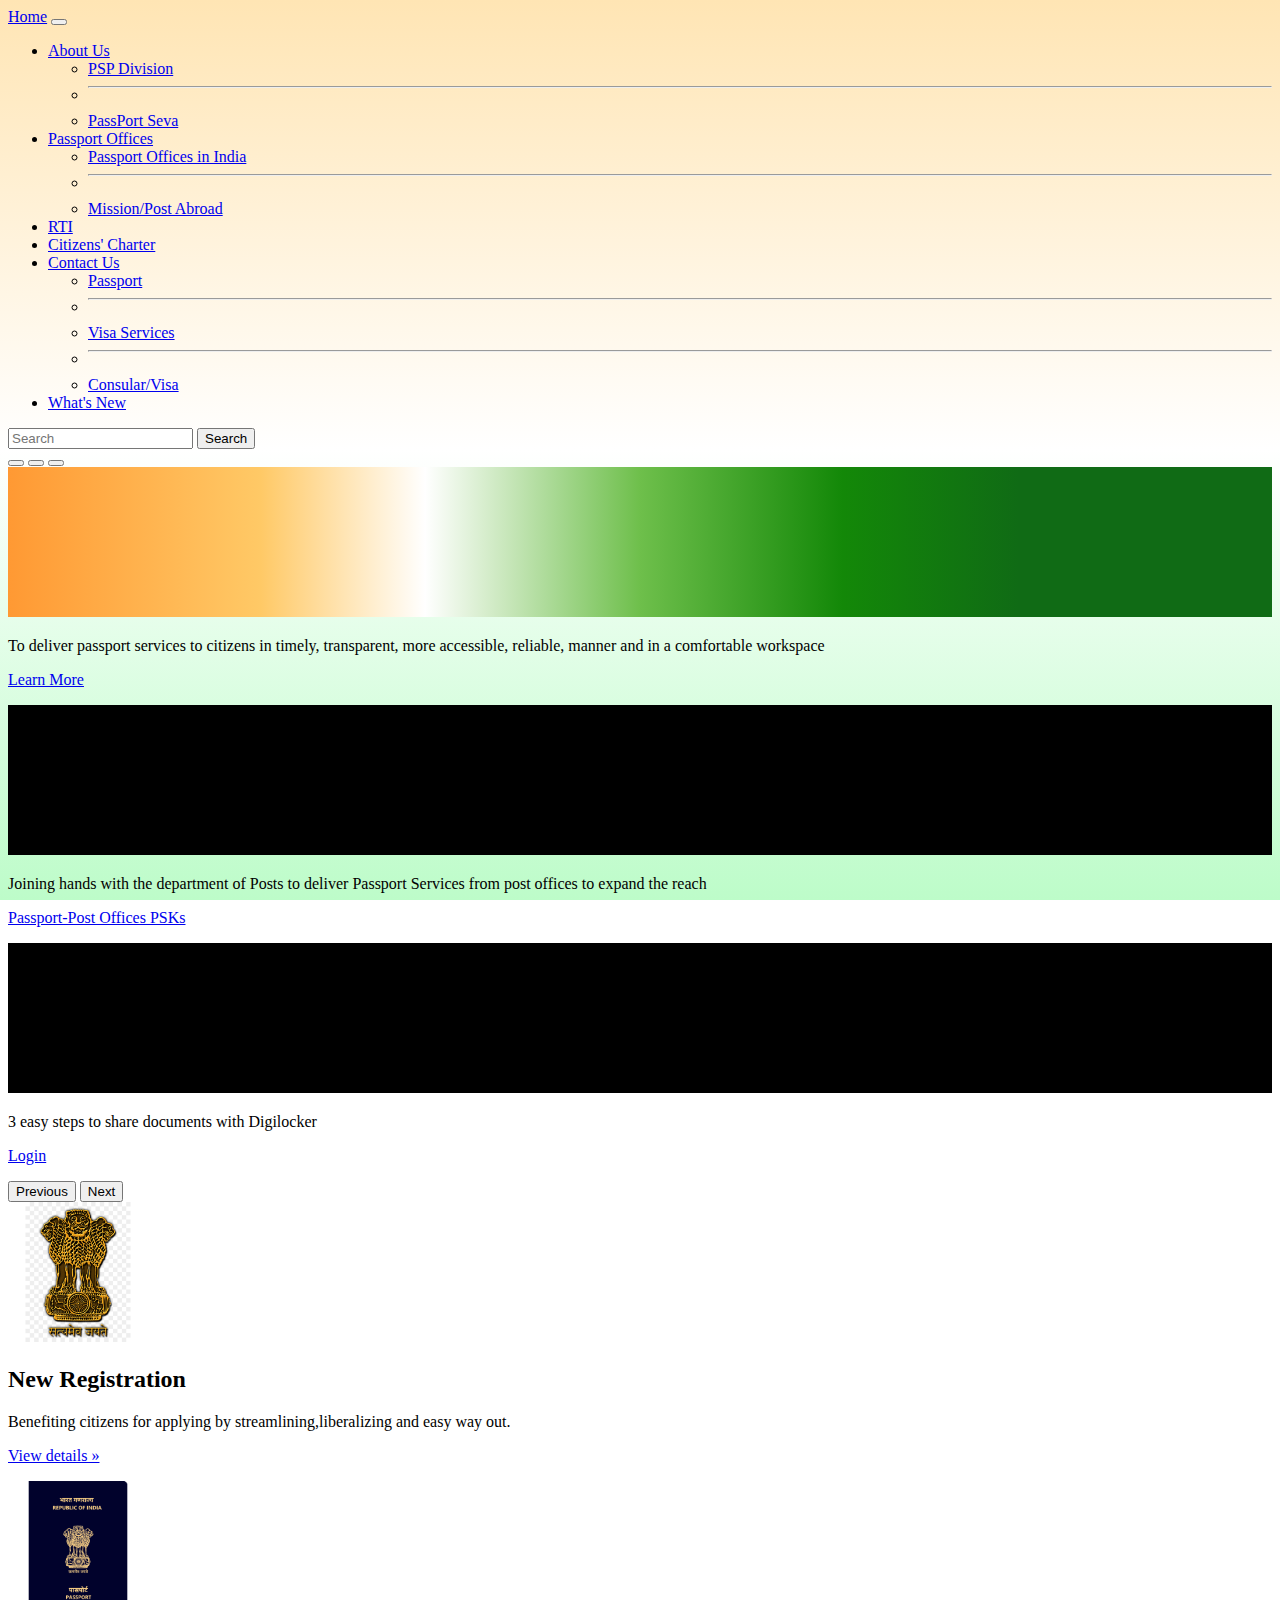
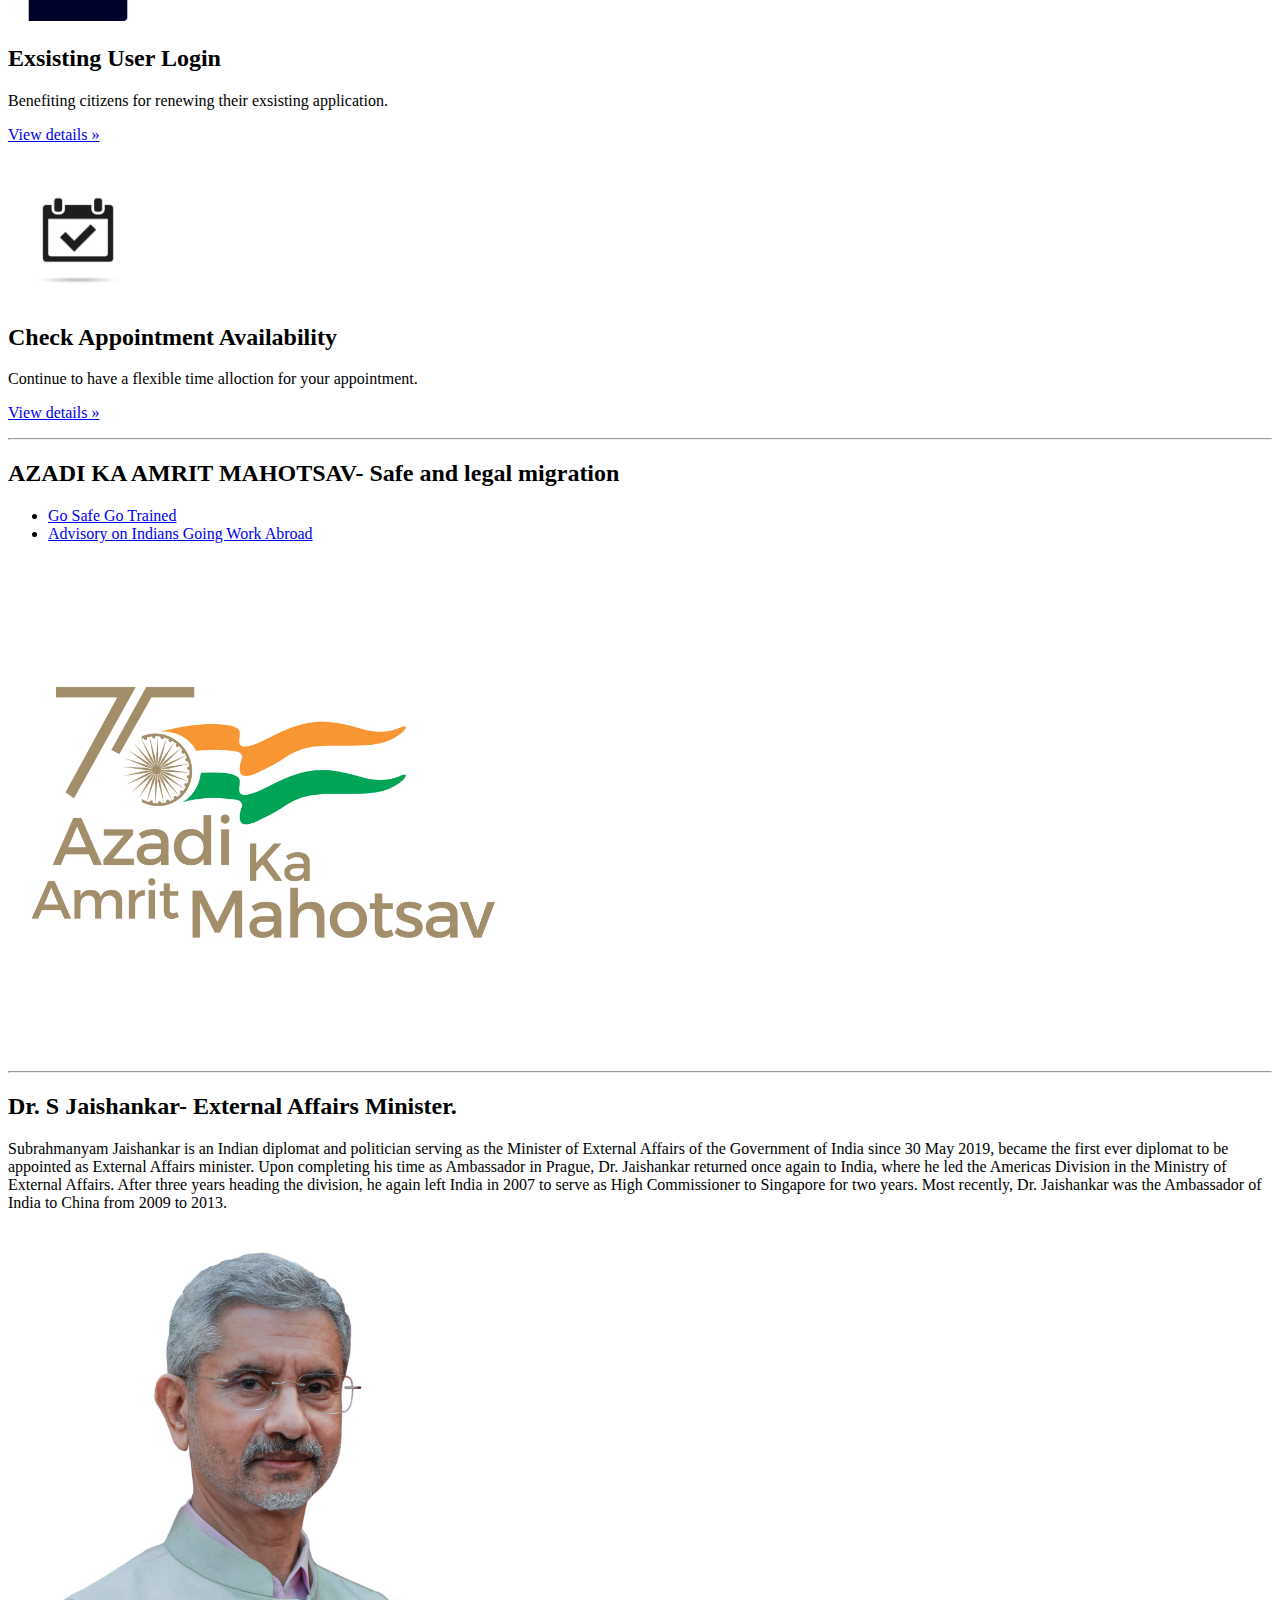
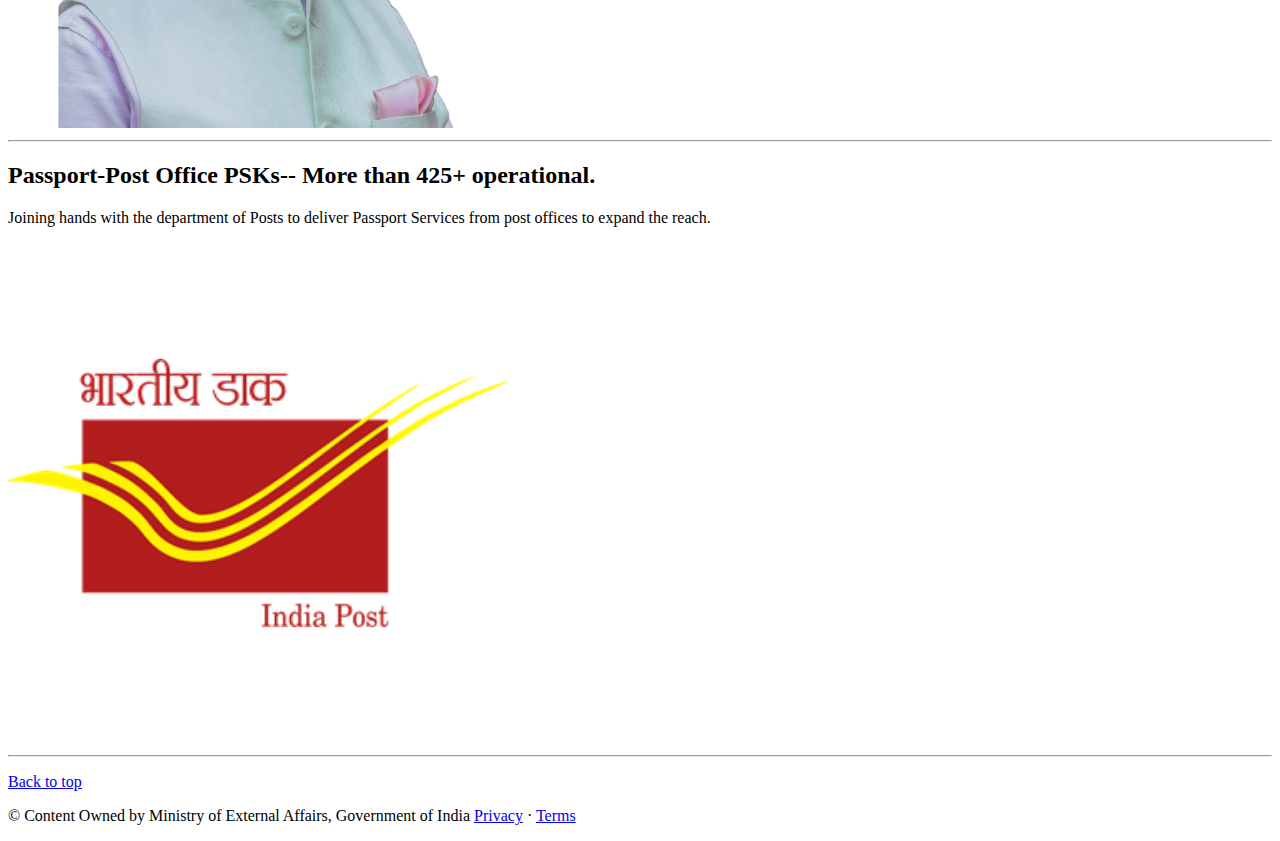
<file: Tech Intern Task-1 Passport Landing Page/index.html>
<!doctype html>
<html lang="en">

<head>
  <meta charset="utf-8">
  <meta name="viewport" content="width=device-width, initial-scale=1">
  <title>PassPort Seva</title>
  <link href="https://cdn.jsdelivr.net/npm/bootstrap@5.3.0-alpha3/dist/css/bootstrap.min.css" rel="stylesheet"
    integrity="sha384-KK94CHFLLe+nY2dmCWGMq91rCGa5gtU4mk92HdvYe+M/SXH301p5ILy+dN9+nJOZ" crossorigin="anonymous">
  <link rel="stylesheet" href="style.css">
  <style>
		body {
			background: linear-gradient(to bottom, #FFE5B4, #FFFFFF, #BDFCC9);
			background-repeat: no-repeat;
			background-attachment: fixed;
			background-size: cover;
		}
	</style>
</head>

<body>
  <div class="navigation">
    <nav class="navbar navbar-expand-lg bg-body-tertiary">
      <div class="container-fluid">
        <a class="navbar-brand" href="#">Home</a>
        <button class="navbar-toggler" type="button" data-bs-toggle="collapse" data-bs-target="#navbarSupportedContent"
          aria-controls="navbarSupportedContent" aria-expanded="false" aria-label="Toggle navigation">
          <span class="navbar-toggler-icon"></span>
        </button>
        <div class="collapse navbar-collapse" id="navbarSupportedContent">

          <ul class="navbar-nav me-auto mb-2 mb-lg-0">
            <li class="nav-item dropdown">
              <a class="nav-link dropdown-toggle" href="#" role="button" data-bs-toggle="dropdown"
                aria-expanded="false">
                About Us
              </a>
              <ul class="dropdown-menu">
                <li><a class="dropdown-item" href="#">PSP Division</a></li>
                <li>
                  <hr class="dropdown-divider">
                </li>
                <li><a class="dropdown-item" href="#">PassPort Seva</a></li>
              </ul>
            </li>
            <li class="nav-item dropdown">
              <a class="nav-link dropdown-toggle" href="#" role="button" data-bs-toggle="dropdown"
                aria-expanded="false">
                Passport Offices
              </a>
              <ul class="dropdown-menu">
                <li><a class="dropdown-item" href="#">Passport Offices in India</a></li>
                <li>
                  <hr class="dropdown-divider">
                </li>
                <li><a class="dropdown-item" href="#">Mission/Post Abroad</a></li>
              </ul>
            </li>

            <li class="nav-item">
              <a class="nav-link active" href="#">RTI</a>
            </li>
            <li class="nav-item">
              <a class="nav-link" href="#">Citizens' Charter</a>
            </li>
            <li class="nav-item dropdown">
              <a class="nav-link dropdown-toggle" aria-current="page" href="#" role="button" data-bs-toggle="dropdown"
                aria-expanded="false">
                Contact Us</a>
              <ul class="dropdown-menu">
                <li><a class="dropdown-item" href="#">Passport</a></li>

                <li>
                  <hr class="dropdown-divider">
                </li>
                <li><a class="dropdown-item" href="#">Visa Services</a></li>
                <li>
                  <hr class="dropdown-divider">
                </li>
                <li><a class="dropdown-item" href="#">Consular/Visa</a></li>
              </ul>
            </li>
            <li class="nav-item">
              <a class="nav-link active" aria-current="page" href="#">What's New</a>
          </ul>
          <form class="d-flex" role="search">
            <input class="form-control me-2" type="search" placeholder="Search" aria-label="Search">
            <button class="btn btn-outline-success" type="submit">Search</button>
          </form>
        </div>
      </div>
    </nav>
  </div>
  <main>

    <div id="myCarousel" class="carousel slide" data-bs-ride="carousel">
      <div class="carousel-indicators">
        <button type="button" data-bs-target="#myCarousel" data-bs-slide-to="0" class="" aria-label="Slide 1"></button>
        <button type="button" data-bs-target="#myCarousel" data-bs-slide-to="1" aria-label="Slide 2" class=""></button>
        <button type="button" data-bs-target="#myCarousel" data-bs-slide-to="2" aria-label="Slide 3" class="active"
          aria-current="true"></button>
      </div>
      <div class="carousel-inner">
        <div class="carousel-item">
          <svg class="bd-placeholder-img" width="100%" height="100%" xmlns="http://www.w3.org/2000/svg"
            aria-hidden="true" preserveAspectRatio="xMidYMid slice" focusable="false">
            <defs>
              <linearGradient id="indianFlag" x1="0%" y1="0%" x2="100%" y2="0%">
                <stop offset="0%" style="stop-color: #FF9933"></stop>
                <stop offset="20%" style="stop-color: #FFC966"></stop>
                <stop offset="33%" style="stop-color: #FFFFFF"></stop>
                <stop offset="50%" style="stop-color: #6EBF4B"></stop>
                <stop offset="66%" style="stop-color: #138808"></stop>
                <stop offset="80%" style="stop-color: #106B15"></stop>
                <stop offset="100%" style="stop-color: #106B15"></stop>
              </linearGradient>
            </defs>
            <rect width="100%" height="100%" fill="url(#indianFlag)"></rect>
          </svg>

          <div class="container">
            <div class="carousel-caption text-start">
              <p>To deliver passport services to citizens in timely, transparent, more accessible, reliable, manner and
                in a comfortable workspace </p>
              <p><a class="btn btn-lg btn-primary" href="#">Learn More</a></p>
            </div>
          </div>
        </div>
        <div class="carousel-item active carousel-item-start">
          <svg class="bd-placeholder-img" width="100%" height="100%" xmlns="http://www.w3.org/2000/svg"
            aria-hidden="true" preserveAspectRatio="xMidYMid slice" focusable="false">
            <rect width="100%" height="100%" fill="var(--bs-secondary-color)"></rect>
          </svg>
          <div class="container">
            <div class="carousel-caption">
              <p>Joining hands with the department of Posts to deliver Passport Services from post offices to expand the
                reach</p>
              <p><a class="btn btn-lg btn-primary" href="#">Passport-Post Offices PSKs</a></p>
            </div>
          </div>
        </div>
        <div class="carousel-item carousel-item-next carousel-item-start">
          <svg class="bd-placeholder-img" width="100%" height="100%" xmlns="http://www.w3.org/2000/svg"
            aria-hidden="true" preserveAspectRatio="xMidYMid slice" focusable="false">
            <rect width="100%" height="100%" fill="var(--bs-secondary-color)"></rect>
          </svg>
          <div class="container">
            <div class="carousel-caption text-end">
              <p>3 easy steps to share documents with Digilocker</p>
              <p><a class="btn btn-lg btn-primary" href="#">Login</a></p>
            </div>
          </div>
        </div>
      </div>
      <button class="carousel-control-prev" type="button" data-bs-target="#myCarousel" data-bs-slide="prev">
        <span class="carousel-control-prev-icon" aria-hidden="true"></span>
        <span class="visually-hidden">Previous</span>
      </button>
      <button class="carousel-control-next" type="button" data-bs-target="#myCarousel" data-bs-slide="next">
        <span class="carousel-control-next-icon" aria-hidden="true"></span>
        <span class="visually-hidden">Next</span>
      </button>
    </div>


    <!-- Marketing messaging and featurettes
        ================================================== -->
    <!-- Wrap the rest of the page in another container to center all the content. -->

    <div class="container marketing">

      <!-- Three columns of text below the carousel -->
      <div class="row">
        <div class="col-lg-4">
          <svg class="bd-placeholder-img rounded-circle" width="140" height="140" xmlns="http://www.w3.org/2000/svg"
            preserveAspectRatio="xMidYMid slice" focusable="false">
            <title>Profile Picture</title>
            <image href="as.png" width="100%" height="100%" />
          </svg>

          <h2 class="fw-normal">New Registration</h2>
          <p>Benefiting citizens for applying by streamlining,liberalizing and easy way out.</p>
          <p><a class="btn btn-saffron" href="#">View details »</a></p>
        </div><!-- /.col-lg-4 -->
        <div class="col-lg-4">
          <svg class="bd-placeholder-img rounded-circle" width="140" height="140" xmlns="http://www.w3.org/2000/svg"
            preserveAspectRatio="xMidYMid slice" focusable="false">
            <title>Profile Picture</title>
            <image href="Indian_Passport.png" width="100%" height="100%" />
          </svg>
          <h2 class="fw-normal">Exsisting User Login</h2>
          <p>Benefiting citizens for renewing their exsisting application.
          </p>
          <p><a class="btn btn-saffron" href="#">View details »</a></p>
        </div>
      </div><!-- /.col-lg-4 -->
      <div class="col-lg-4">
        <svg class="bd-placeholder-img rounded-circle" width="140" height="140" xmlns="http://www.w3.org/2000/svg"
          preserveAspectRatio="xMidYMid slice" focusable="false">
          <title>Profile Picture</title>
          <image href="cajpg.jpg" width="100%" height="100%" />
        </svg>
        <h2 class="fw-normal">Check Appointment Availability</h2>
        <p>Continue to have a flexible time alloction for your appointment.</p>
        <p><a class="btn btn-saffron" href="#">View details »</a></p>
      </div>
    </div><!-- /.col-lg-4 -->
    </div><!-- /.row -->


    <!-- START THE FEATURETTES -->

    <hr class="featurette-divider">

    <div class="row featurette">
      <div class="col-md-7">
        <h2 class="featurette-heading fw-normal lh-1">AZADI KA AMRIT MAHOTSAV- <span class="text-body-secondary">Safe
            and legal migration</span></h2>
        <p class="lead">
        <div class="sidebar">
          <nav>
            <ul>
              <li><a href="/certificates.html">Go Safe Go Trained</a></li>
              <li><a href="/contact.html">Advisory on Indians Going Work Abroad</a></li>
            </ul>
          </nav>
        </div>
        </p>
      </div>
      <div class="col-md-5">
        <svg class="bd-placeholder-img bd-placeholder-img-lg featurette-image img-fluid mx-auto" width="500"
          height="500" xmlns="http://www.w3.org/2000/svg" role="img" aria-label="My Image"
          preserveAspectRatio="xMidYMid slice" focusable="false">
          <title>My Image</title>
          <image href="Azadi.png" width="100%" height="100%" />
        </svg>

      </div>
    </div>

    <hr class="featurette-divider">

    <div class="row featurette">
      <div class="col-md-7 order-md-2">
        <h2 class="featurette-heading fw-normal lh-1">Dr. S Jaishankar- <span class="text-body-secondary">External Affairs Minister.</span></h2>
        <p class="lead">Subrahmanyam Jaishankar is an Indian diplomat and politician serving as the Minister of External Affairs of the Government of India since 30 May 2019, became the first ever diplomat to be appointed as External Affairs minister.
          Upon completing his time as Ambassador in Prague, Dr. Jaishankar returned once again to India, where he led the Americas Division in the Ministry of External Affairs. After three years heading the division, he again left India in 2007 to serve as High Commissioner to Singapore for two years. Most recently, Dr. Jaishankar was the Ambassador of India to China from 2009 to 2013.
        </p>
      </div>
      <div class="col-md-5 order-md-1">
        <svg class="bd-placeholder-img bd-placeholder-img-lg featurette-image img-fluid mx-auto" width="500"
          height="500" xmlns="http://www.w3.org/2000/svg" role="img" aria-label="My Image"
          preserveAspectRatio="xMidYMid slice" focusable="false">
          <title>My Image</title>
          <image href="EAM mea.png" width="100%" height="100%"/>
</svg>
      </div>
    </div>

    <hr class="featurette-divider">

    <div class="row featurette">
      <div class="col-md-7">
        <h2 class="featurette-heading fw-normal lh-1">Passport-Post Office PSKs-- <span
            class="text-body-secondary">More than 425+ operational.</span></h2>
        <p class="lead">Joining hands with the department of Posts to deliver Passport Services from post offices to expand the reach.</p>
      </div>
      <div class="col-md-5">
        <svg class="bd-placeholder-img bd-placeholder-img-lg featurette-image img-fluid mx-auto" width="500"
          height="500" xmlns="http://www.w3.org/2000/svg" role="img" aria-label="My Image"
          preserveAspectRatio="xMidYMid slice" focusable="false">
          <title>My Image</title>
          <image href="india-post-logo-3818D99120-seeklogo.com.png" width="100%" height="100%"/>
</svg>
      </div>
    </div>

    <hr class="featurette-divider">

    <!-- /END THE FEATURETTES -->

    </div><!-- /.container -->
    <!-- FOOTER -->
    <footer class="container">
      <p class="float-end"><a href="#">Back to top</a></p>
      <p>©  Content Owned by Ministry of External Affairs, Government of India <a href="#">Privacy</a> · <a href="#">Terms</a></p>
    </footer>
  </main>
  <script src="https://cdn.jsdelivr.net/npm/bootstrap@5.3.0-alpha3/dist/js/bootstrap.bundle.min.js"
    integrity="sha384-ENjdO4Dr2bkBIFxQpeoTz1HIcje39Wm4jDKdf19U8gI4ddQ3GYNS7NTKfAdVQSZe"
    crossorigin="anonymous"></script>
</body>

</html>
</file>
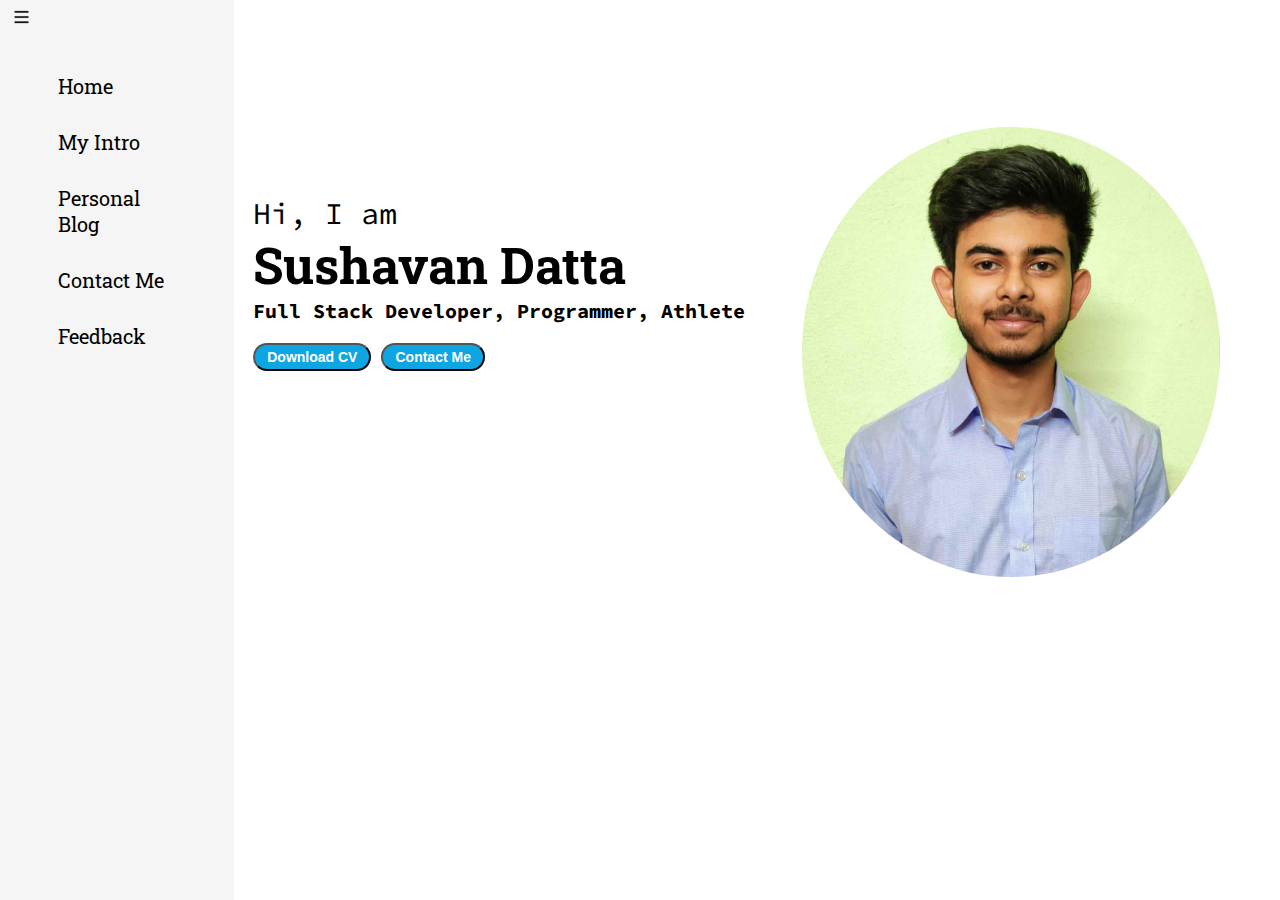
<file: Tech Intern Task-2 Portfolio/index.html>
<!DOCTYPE html>
<html lang="en">
<head>
    <meta charset="UTF-8">
    <meta http-equiv="X-UA-Compatible" content="IE=edge">
    <meta name="viewport" content="width=device-width, initial-scale=1.0">
    <title>Sushavan Datta - Software Engineer</title>
    <link rel="stylesheet" href="style.css">
</head>
<body>
    <div class="container">
        <div class="sidebar">
            <nav>
                <ul>
                    <li><a href="home.html">Home</a></li>
                    <li><a href="intro.html">My Intro</a></li>  
                    <li><a href="blog.html">Personal Blog</a></li>
                    <li><a href="contact.html">Contact Me</a></li>
                    <li><a href="feedback.html">Feedback</a></li>
                </ul>
            </nav>
        </div>
        <div class="main">
            <div class="hamburger">
                <img class="ham" src="ham.png" alt="" width="23px">
                <img class="cross" src="ham.png" alt="" width="23px">
            </div>
            <div class="infoContainer">
                <div class="devinfo">
                    <div class="hello">Hi, I am</div>
                    <div class="name">Sushavan Datta</div>
                    <div class="About">Full Stack Developer, Programmer, Athlete</div>
                    <div class="buttons">
                        <a href="Sushavan Datta Resume.pdf" target="_blank">
                        <button class="btn">Download CV</button></a>
                        <a href="contact.html">
                        <button class="btn">Contact Me</button></a>
                    </div>
                </div>
                <div class="devpic"><img src="photo.jpg" alt="Sushavan Datta"></div>
            </div>
        </div>
</div>
<script src="script.js"></script>  
</body>
</html>
</file>
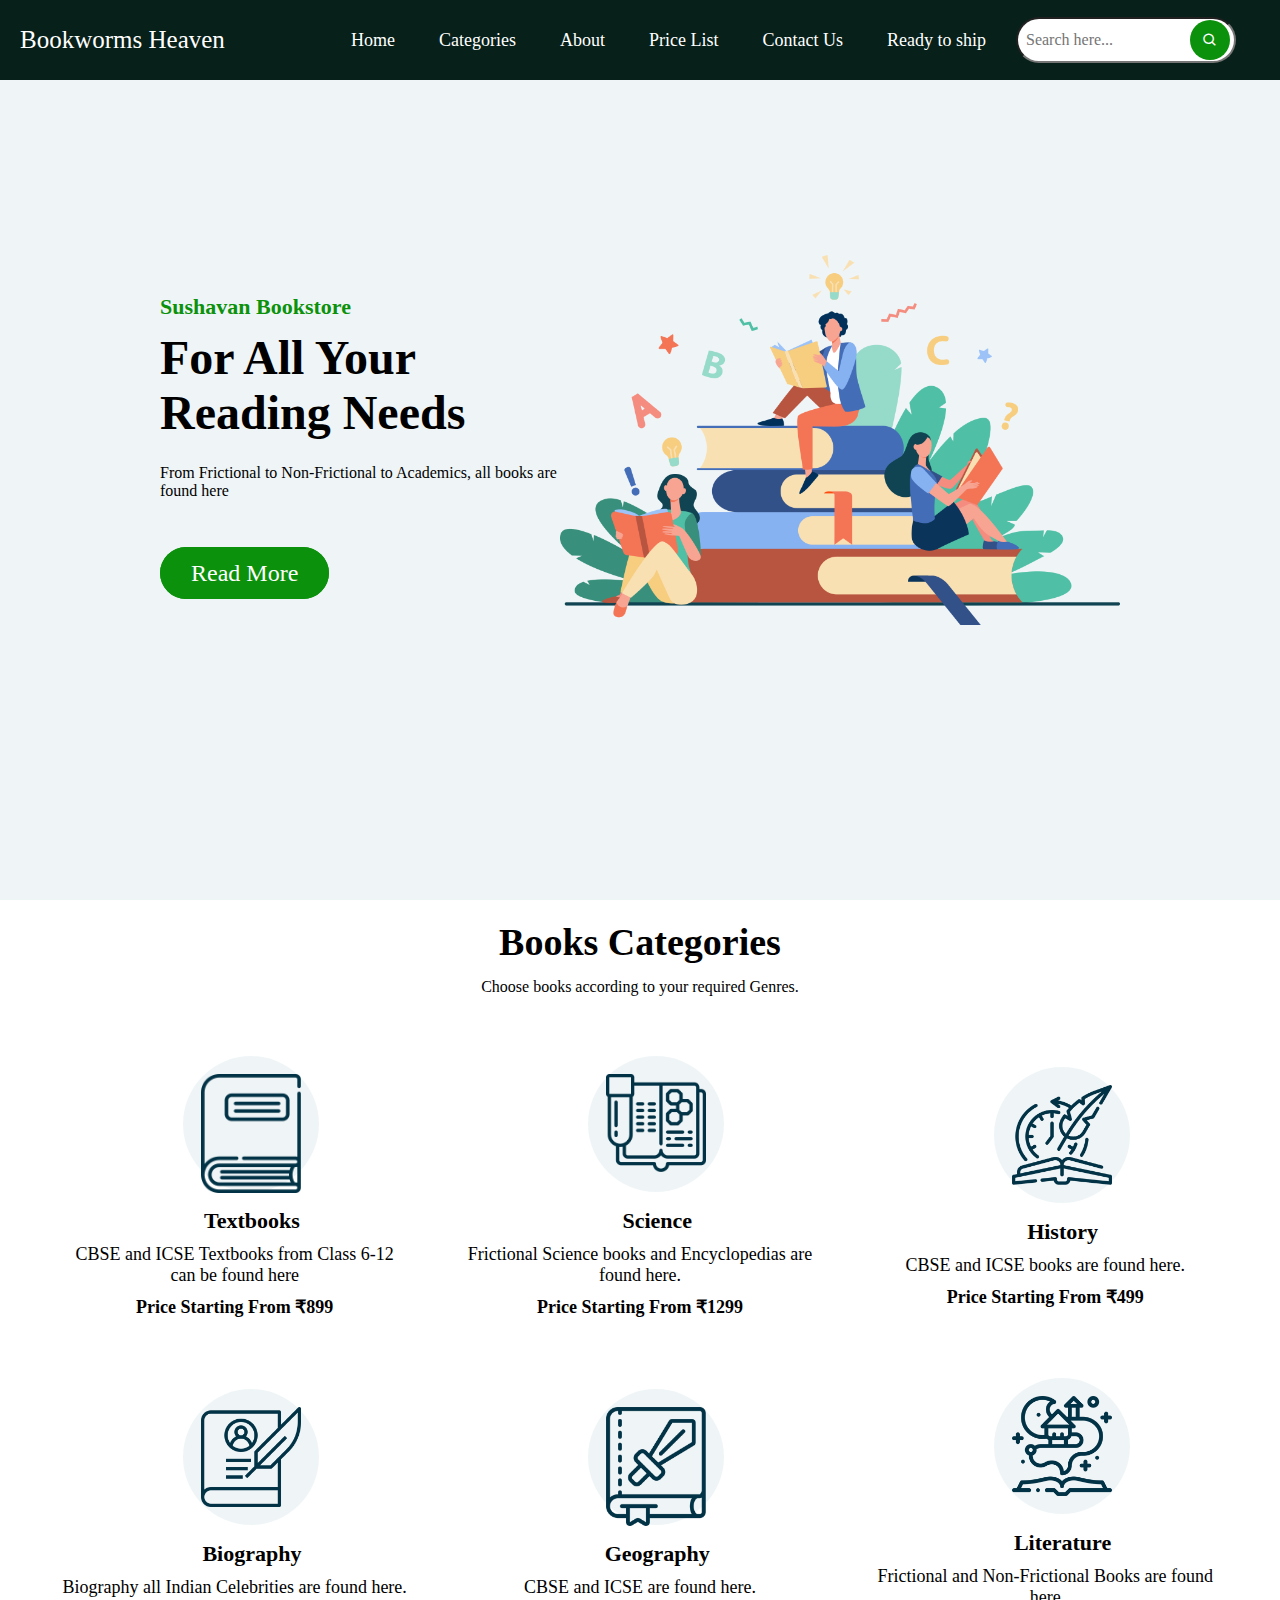
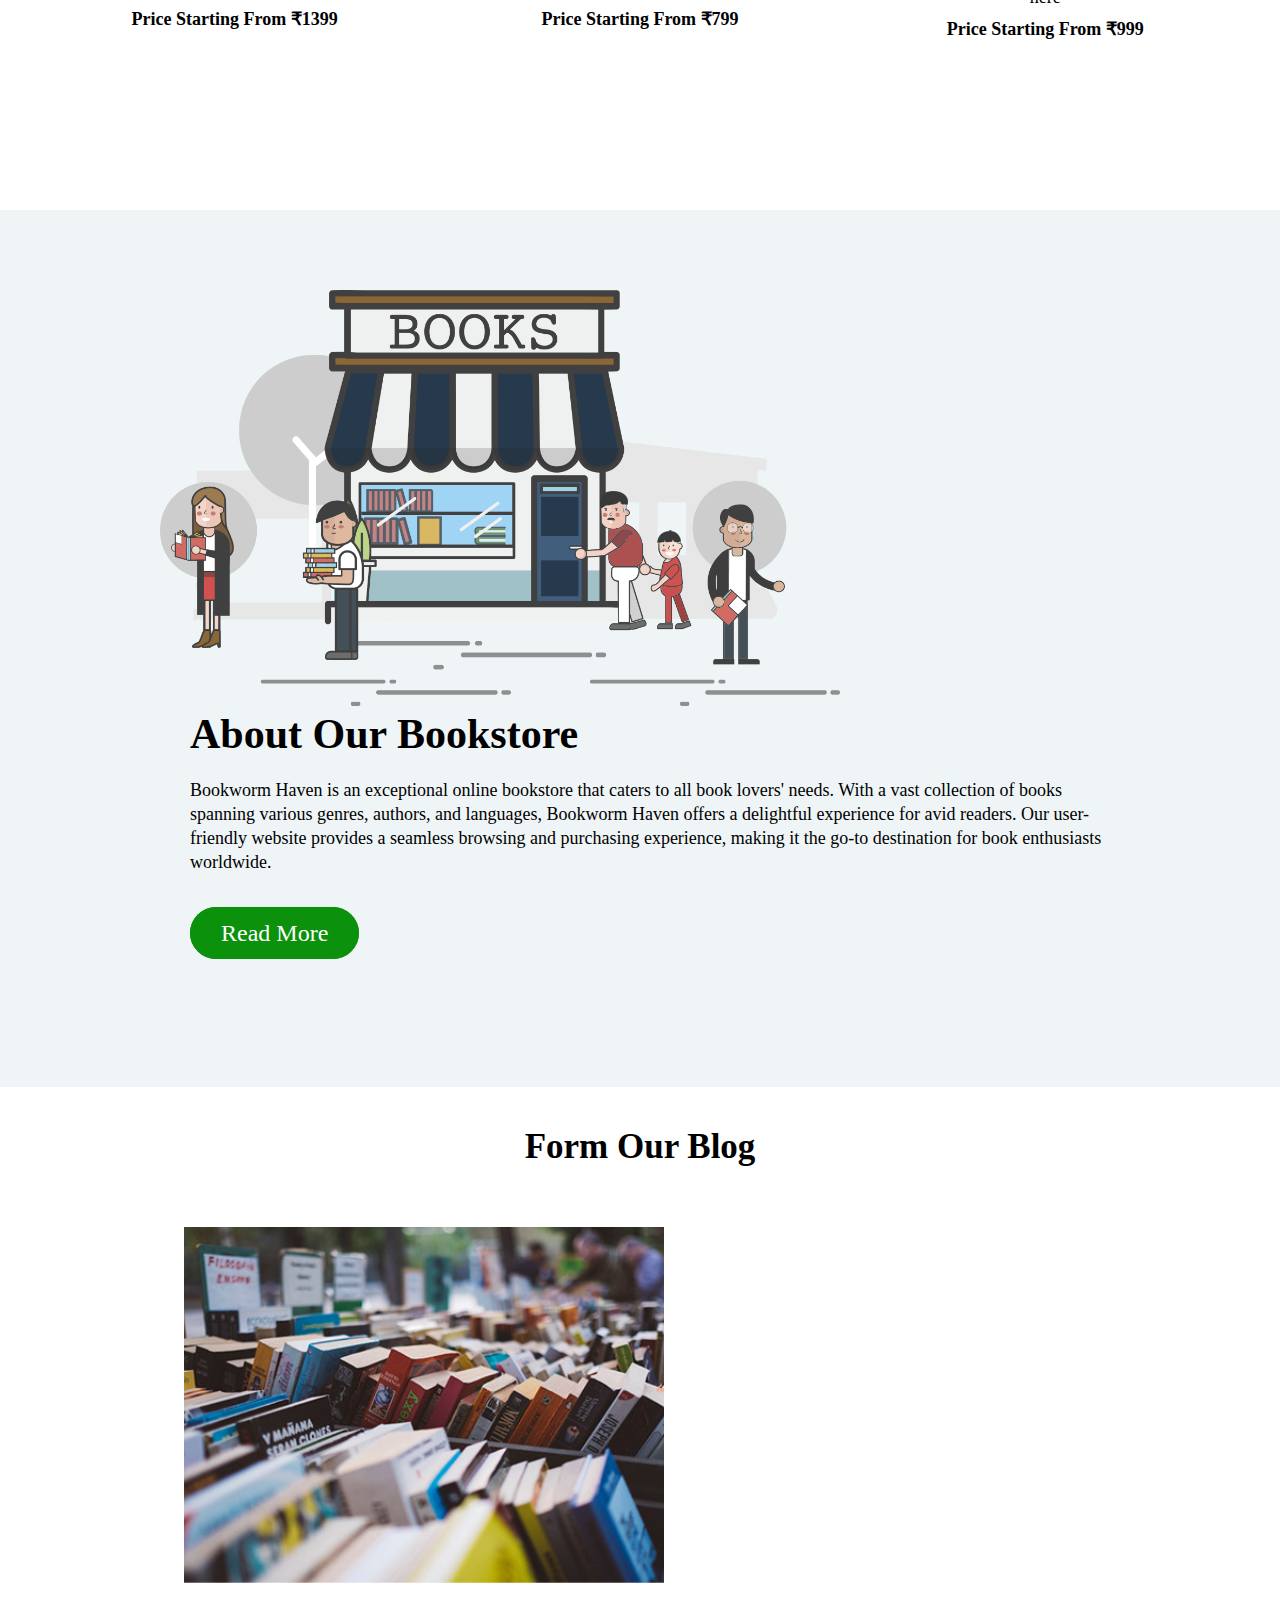
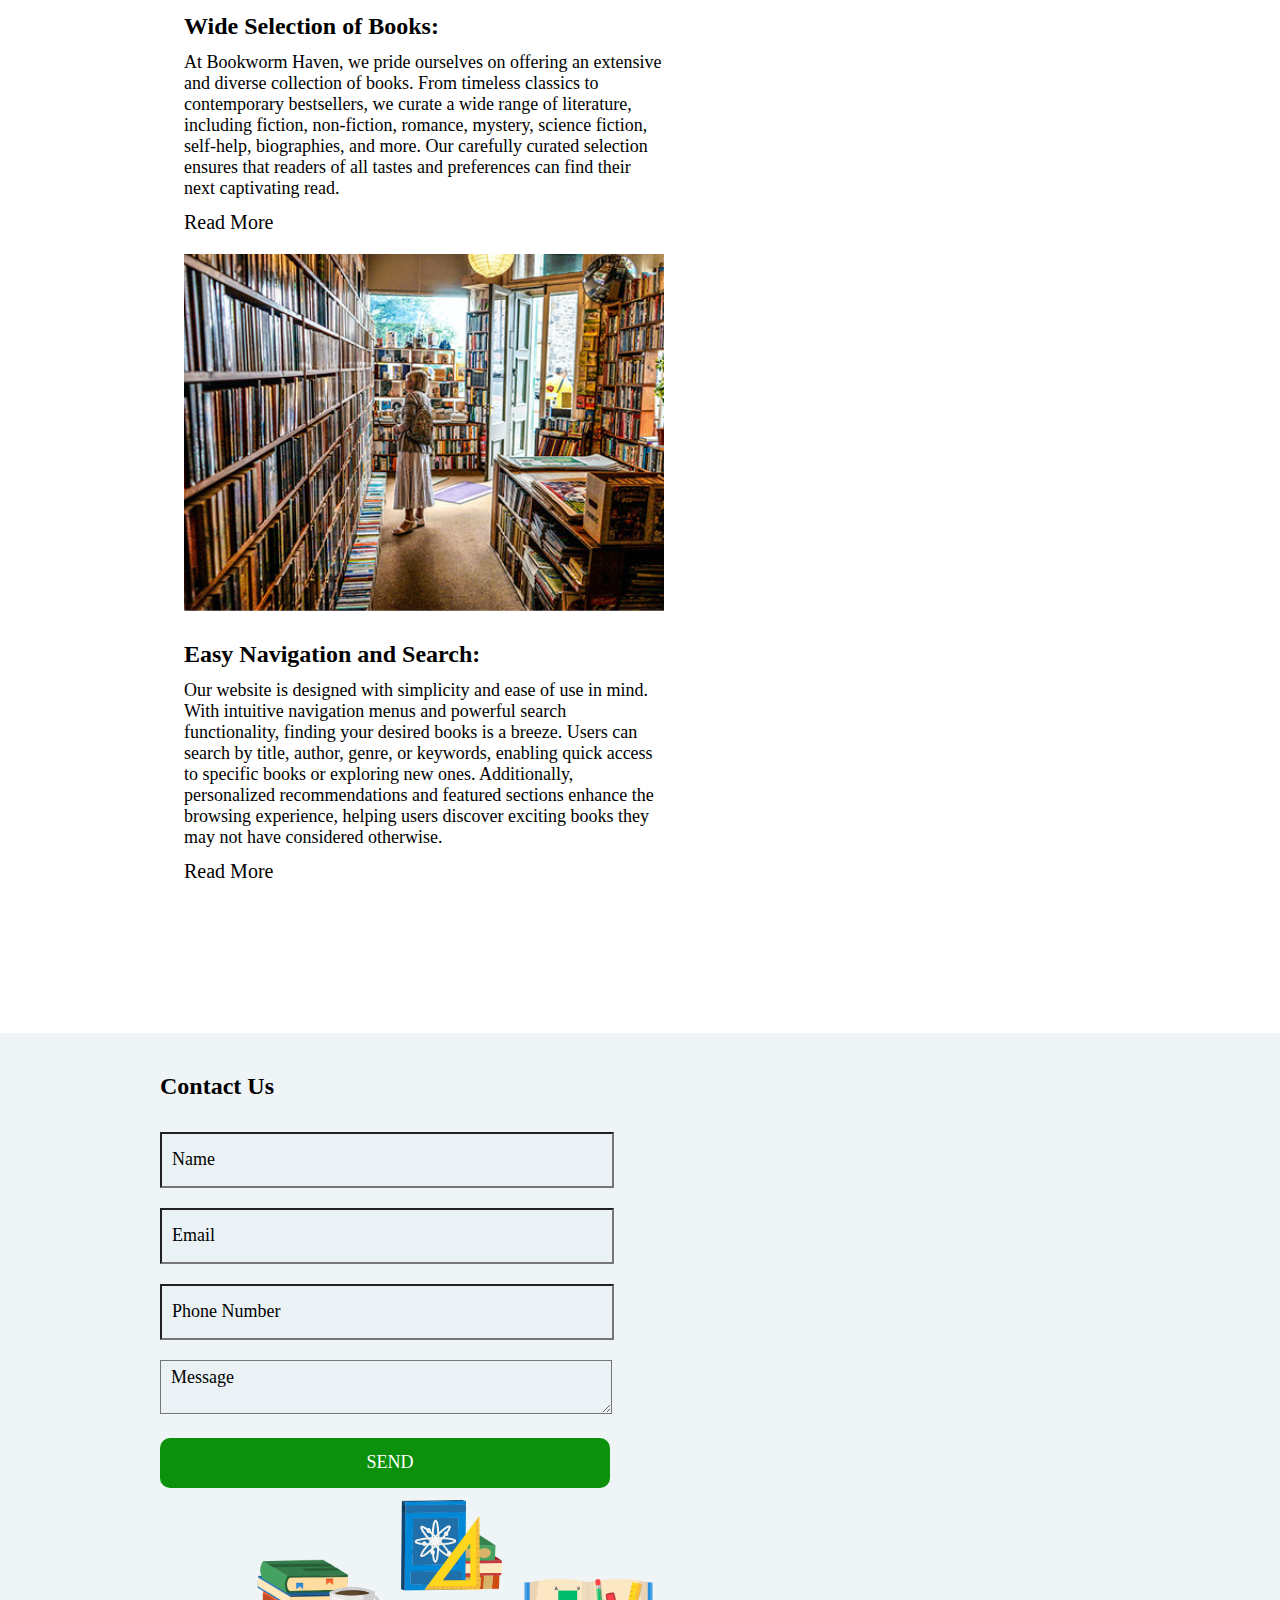
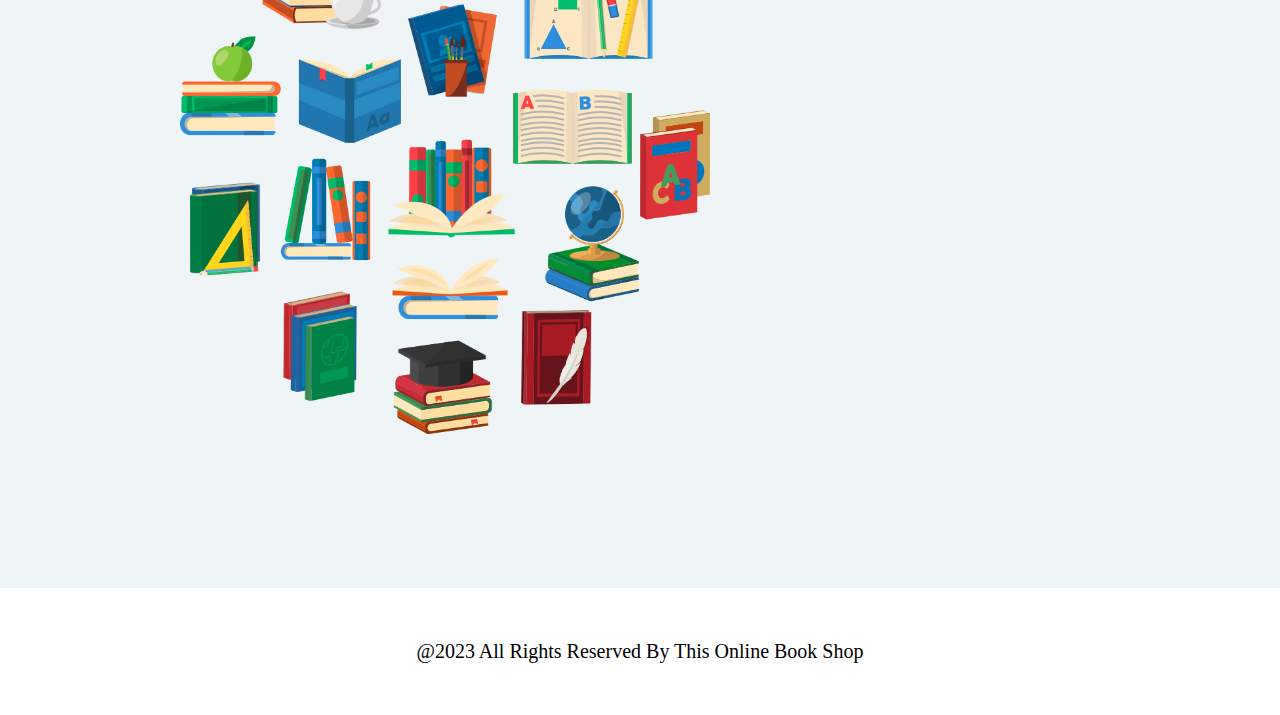
<file: Tech Intern Task-3 Book Store/index.html>
<!DOCTYPE html>
<html lang="en">
<head>
    <meta charset="UTF-8">
    <meta http-equiv="X-UA-Compatible" content="IE=edge">
    <meta name="viewport" content="width=device-width, initial-scale=1.0">

     <!--- title ----->
    <title>OnlineBookStore.com</title>

      <!----- customer css file -->
      <link rel="stylesheet" href="style.css">

      <!------ font awesome cdn ----->
      <link rel="stylesheet" href="https://unpkg.com/boxicons@latest/css/boxicons.min.css">

</head>
<body>

        <header>
            <nav class="navbar">
                <div class="logo">
                    <h2>Bookworms Heaven</h2>
                </div>

                <div class="navmenu">
                    <ul>
                        <li><a href="home.html">Home</a></li>
                        <li><a href="categories.html">Categories</a></li>
                        <li><a href="about.html">About</a></li>
                        <li><a href="Pricelist.html">Price List</a></li>
                        <li><a href="contactus.html">Contact Us</a></li>
                        <li><a href="ReadyToShip.html">Ready to ship</a></li>
                    </ul>

                    <div class="search-box">
                        <input type="search" class="search" placeholder="Search here...">
                        <i class='bx bx-search'></i>
                    </div>
                </div>
            </nav>

            <div class="menubar">
                <i class='bx bx-menu'  id="menu-icon"></i>
            </div>

            <div class="main-header">
                <div class="header">
                    <h5>Sushavan Bookstore</h5>
                    <h2>For All Your Reading Needs</h2>
                    <p>From Frictional to Non-Frictional to Academics, all books are found here</p>
                    <a href="" class="btn">Read More</a>
                </div>

                <img src="slider-img.png" alt="">
            </div>

        </header>


        <!----categories section ----->
        <section id="categories">
            <div class="cat-row">
                <div class="cat-header">
                    <h2>Books Categories</h2>
                    <p>Choose books according to your required Genres.</p>
                </div>

                <div class="cat-books">
                    <div class="books">
                        <div class="book-img">
                            <img src="cat1.png" alt="">
                        </div>
                        <h4>Textbooks</h4>
                        <p>CBSE and ICSE Textbooks from Class 6-12 can be found here</p>
                        <p><b>Price Starting From &#8377;899</b></p>
                    </div>

                    <div class="books">
                        <div class="book-img">
                            <img src="cat2.png" alt="">
                        </div>
                        <h4>Science</h4>
                        <p>Frictional Science books and Encyclopedias are found here.</p>
                        <p><b>Price Starting From &#8377;1299</b></p>
                    </div>

                    <div class="books">
                        <div class="book-img">
                            <img src="cat3.png" alt="">
                        </div>
                        <h4>History</h4>
                        <p>CBSE and ICSE books are found here.</p>
                        <p><b>Price Starting From &#8377;499</b></p>
                    </div>
                    
                </div>

                <div class="cat-books">
                    <div class="books">
                        <div class="book-img">
                            <img src="cat4.png" alt="">
                        </div>
                        <h4>Biography</h4>
                        <p>Biography all Indian Celebrities are found here.</p>
                        <p><b>Price Starting From &#8377;1399</b></p>
                    </div>

                    <div class="books">
                        <div class="book-img">
                            <img src="cat5.png" alt="">
                        </div>
                        <h4>Geography</h4>
                        <p>CBSE and ICSE are found here.</p>
                        <p><b>Price Starting From &#8377;799</b></p>
                    </div>

                    <div class="books">
                        <div class="book-img">
                            <img src="cat6.png" alt="">
                        </div>
                        <h4>Literature</h4>
                        <p>Frictional and Non-Frictional Books are found here</p>
                        <p><b>Price Starting From &#8377;999</b></p>
                    </div>
                    
                </div>

            </div>
        </section>

        <!---about section ----->
        <section id="about">
            <div class="set-row">
                <img src="about-img.png" alt="">

                <div class="about-content">
                    <h2>About Our Bookstore</h2>
                    <p>Bookworm Haven is an exceptional online bookstore that caters to all book lovers' needs. With a vast collection of books spanning various genres, authors, and languages, Bookworm Haven offers a delightful experience for avid readers. Our user-friendly website provides a seamless browsing and purchasing experience, making it the go-to destination for book enthusiasts worldwide.</p>

                    <a href="#" class="btn2">Read More</a>
                </div>
            </div>
        </section>

        <!--- blog section -->

        <section id="blog">
            <h2 class="blog-header">Form Our Blog</h2>
            <div class="set-row">
                <div class="col">
                    <img src="b1.jpg" alt="">
                    <h4>Wide Selection of Books:</h4>
                    <p>At Bookworm Haven, we pride ourselves on offering an extensive and diverse collection of books. From timeless classics to contemporary bestsellers, we curate a wide range of literature, including fiction, non-fiction, romance, mystery, science fiction, self-help, biographies, and more. Our carefully curated selection ensures that readers of all tastes and preferences can find their next captivating read.</p>

                    <a href="#">Read More</a>
                </div>

                <div class="col">
                    <img src="b2.jpg" alt="">
                    <h4>Easy Navigation and Search:</h4>
                    <p>Our website is designed with simplicity and ease of use in mind. With intuitive navigation menus and powerful search functionality, finding your desired books is a breeze. Users can search by title, author, genre, or keywords, enabling quick access to specific books or exploring new ones. Additionally, personalized recommendations and featured sections enhance the browsing experience, helping users discover exciting books they may not have considered otherwise.</p>
                    <a href="#">Read More</a>
                </div>
            </div>
        </section>

        <!---contact section ---->

        <section id="contactus">
            <div class="contact-row">
                <div class="col">
                    <h2>Contact Us</h2>

                    <form action="">
                        <input type="text" placeholder="Name">
                        <br>
                        <input type="text" placeholder="Email">
                        <br>
                        <input type="text" placeholder="Phone Number">
                        <br>
                        <textarea cols="20" rows="5" placeholder="Message"></textarea>
                        <br>
                        <input type="submit" value="SEND">
                    </form>
                </div>

                <div class="col">
                    <img src="contact-img.png" alt="">
                </div>
            </div>
        </section>

        <div class="footer">
            <div class="footer">
                <p>@2023 All Rights Reserved By This Online Book Shop</p>
            </div>
        </div>

       <!---customer script file ----->
       <script src="script.js"></script>
    
</body>
</html>
</file>
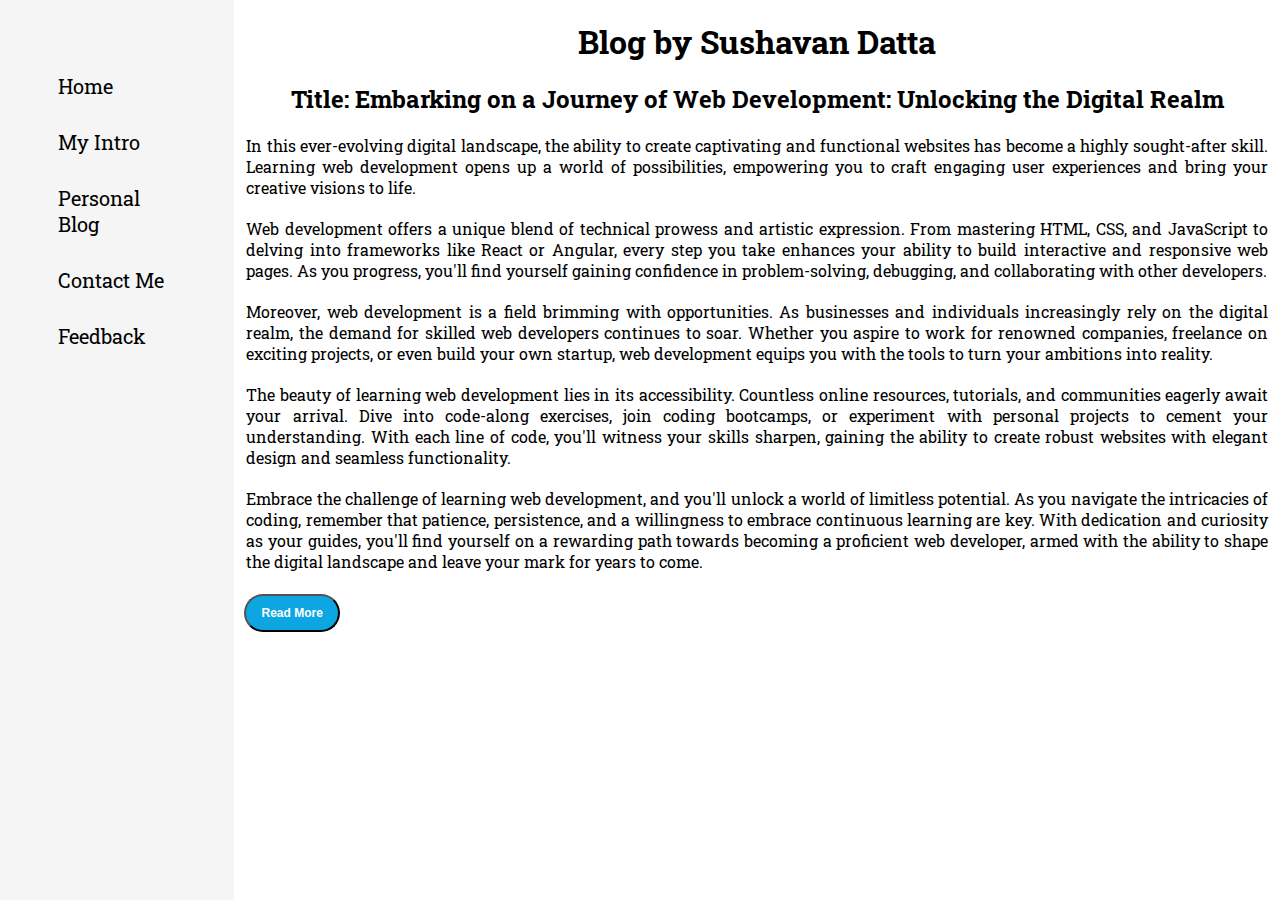
<file: Tech Intern Task-2 Portfolio/blog.html>
<!DOCTYPE html>
<html lang="en">
<head>
    <meta charset="UTF-8">
    <meta http-equiv="X-UA-Compatible" content="IE=edge">
    <meta name="viewport" content="width=device-width, initial-scale=1.0">
    <title>Sushavan Datta - Software Engineer</title>
    <link rel="stylesheet" href="style.css">
</head>
<body>
    <div class="container">
        <div class="sidebar">
            <nav>
                <ul>
                    <li><a href="home.html">Home</a></li>
                    <li><a href="intro.html">My Intro</a></li>              
                    <li><a href="blog.html">Personal Blog</a></li>
                    <li><a href="contact.html">Contact Me</a></li>
                    <li><a href="feedback.html">Feedback</a></li>
                </ul>
            </nav>
        </div>
        <div class="main">
           <div class="blogContainer">
                <h1>Blog by Sushavan Datta</h1>
                <div class="blogitem">
                    <h2>Title: Embarking on a Journey of Web Development: Unlocking the Digital Realm </h2>
                    <p>In this ever-evolving digital landscape, the ability to create captivating and functional websites has become a highly sought-after skill. Learning web development opens up a world of possibilities, empowering you to craft engaging user experiences and bring your creative visions to life.</p>
                    <h2> </h2>
                    <p>Web development offers a unique blend of technical prowess and artistic expression. From mastering HTML, CSS, and JavaScript to delving into frameworks like React or Angular, every step you take enhances your ability to build interactive and responsive web pages. As you progress, you'll find yourself gaining confidence in problem-solving, debugging, and collaborating with other developers.</p>
                    <h2> </h2>
                    <p>Moreover, web development is a field brimming with opportunities. As businesses and individuals increasingly rely on the digital realm, the demand for skilled web developers continues to soar. Whether you aspire to work for renowned companies, freelance on exciting projects, or even build your own startup, web development equips you with the tools to turn your ambitions into reality.</p>
                    <h2>   </h2>
                    <p>The beauty of learning web development lies in its accessibility. Countless online resources, tutorials, and communities eagerly await your arrival. Dive into code-along exercises, join coding bootcamps, or experiment with personal projects to cement your understanding. With each line of code, you'll witness your skills sharpen, gaining the ability to create robust websites with elegant design and seamless functionality.</p>
                    <h2>    </h2>
                    <p>Embrace the challenge of learning web development, and you'll unlock a world of limitless potential. As you navigate the intricacies of coding, remember that patience, persistence, and a willingness to embrace continuous learning are key. With dedication and curiosity as your guides, you'll find yourself on a rewarding path towards becoming a proficient web developer, armed with the ability to shape the digital landscape and leave your mark for years to come.</p>
                    <button class="btn btn-sm">Read More</button>
                </div>
           </div>
        </div>
</div>  
<script src="script.js"></script>
</body>
</html>
</file>
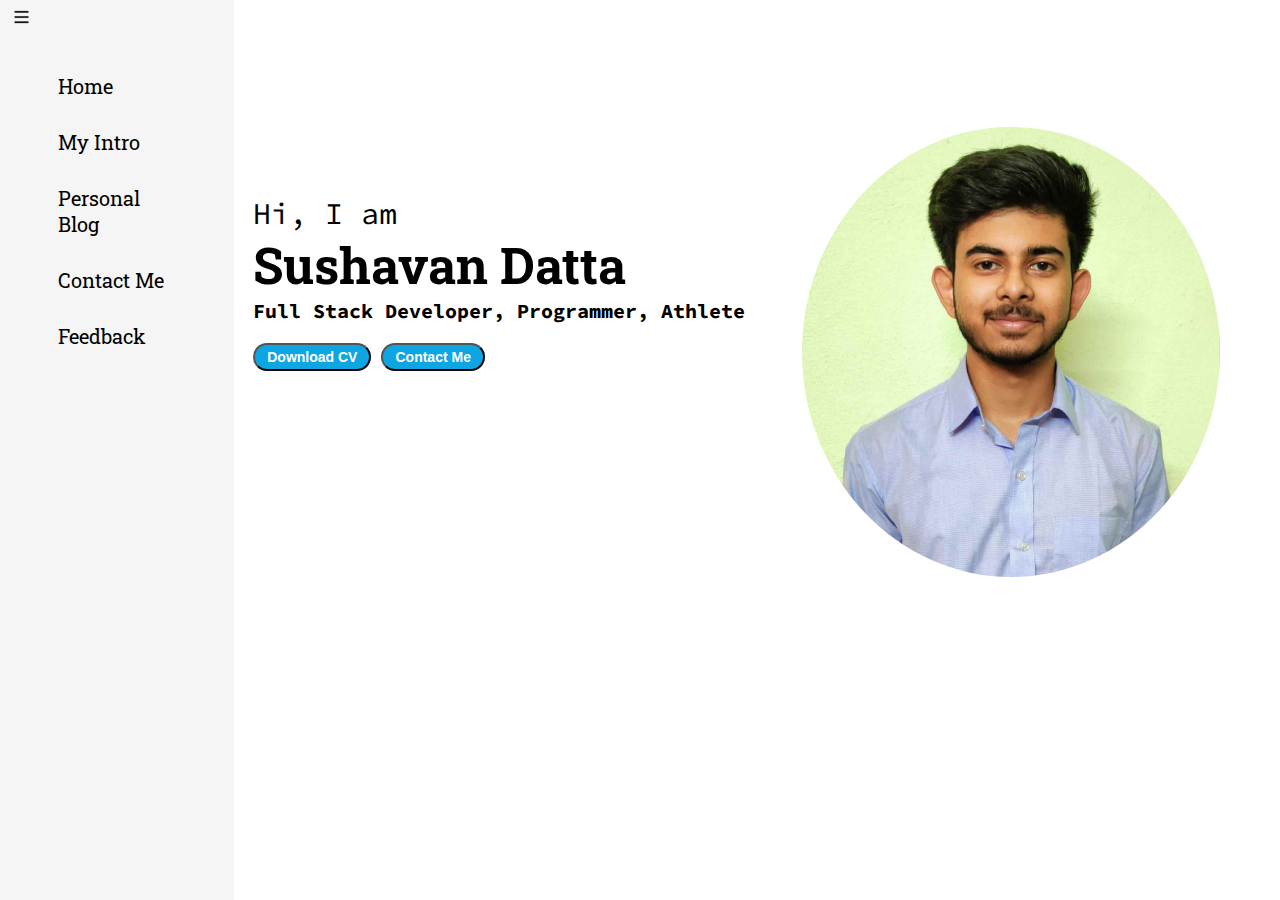
<file: Tech Intern Task-2 Portfolio/home.html>
<!DOCTYPE html>
<html lang="en">
<head>
    <meta charset="UTF-8">
    <meta http-equiv="X-UA-Compatible" content="IE=edge">
    <meta name="viewport" content="width=device-width, initial-scale=1.0">
    <title>Sushavan Datta - Software Engineer</title>
    <link rel="stylesheet" href="style.css">
</head>
<body>
    <div class="container">
        <div class="sidebar">
            <nav>
                <ul>
                    <li><a href="home.html">Home</a></li>
                    <li><a href="intro.html">My Intro</a></li>
                    <li><a href="blog.html">Personal Blog</a></li>
                    <li><a href="contact.html">Contact Me</a></li>
                    <li><a href="feedback.html">Feedback</a></li>
                </ul>
            </nav>
        </div>
        <div class="main">
            <div class="hamburger">
                <img class="ham" src="ham.png" alt="" width="23px">
                <img class="cross" src="ham.png" alt="" width="23px">
            </div>
            <div class="infoContainer">
                <div class="devinfo">
                    <div class="hello">Hi, I am</div>
                    <div class="name">Sushavan Datta</div>
                    <div class="About">Full Stack Developer, Programmer, Athlete</div>
                    <div class="buttons">
                        <a href="Sushavan Datta Resume.pdf" target="_blank">
                        <button class="btn">Download CV</button></a>
                        <a href="contact.html">
                        <button class="btn">Contact Me</button></a>
                    </div>
                </div>
                <div class="devpic"><img src="photo.jpg" alt="Sushavan Datta"></div>
            </div>
        </div>
</div>
<script src="script.js"></script>  
</body>
</html>
</file>
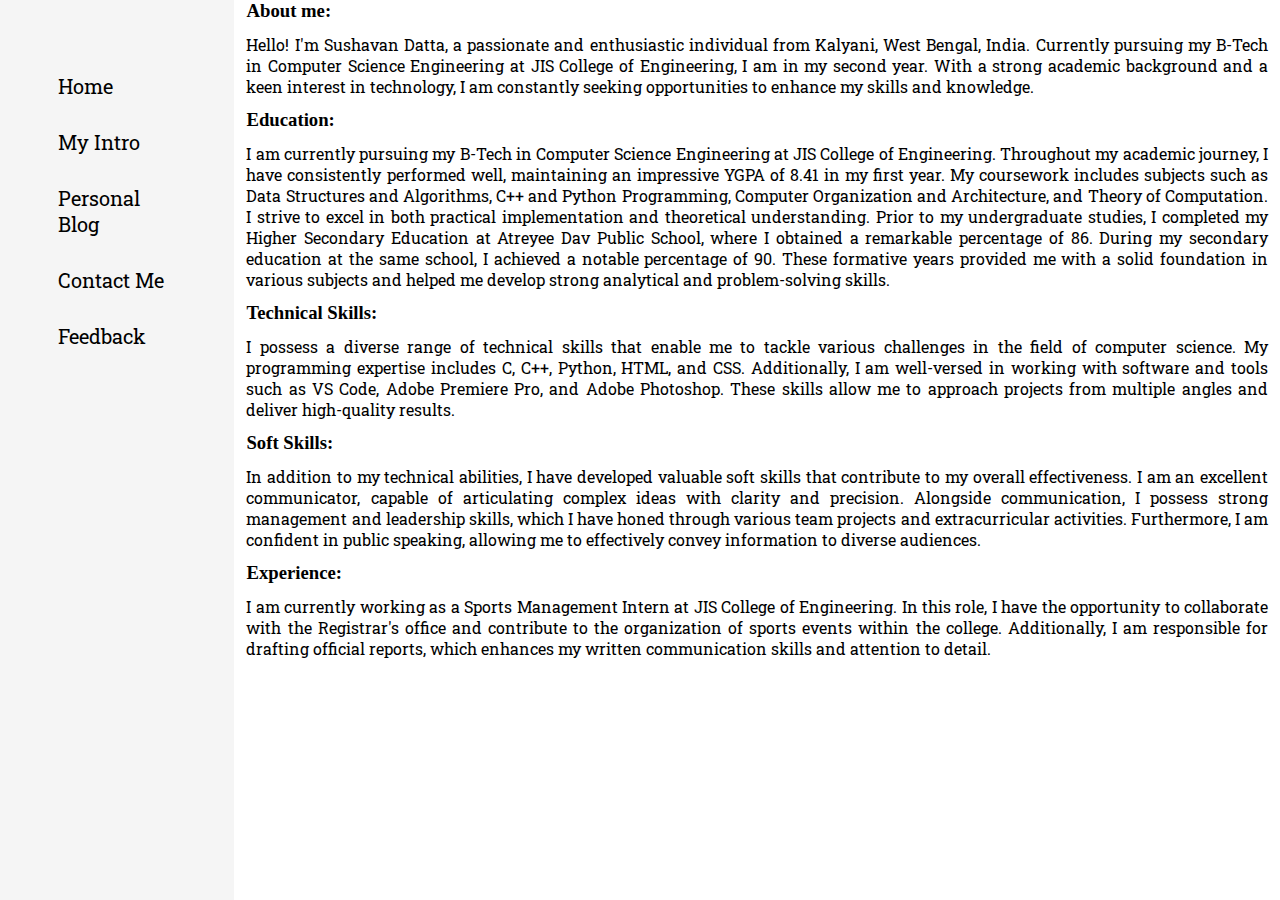
<file: Tech Intern Task-2 Portfolio/intro.html>
<!DOCTYPE html>
<html lang="en">
<head>
    <meta charset="UTF-8">
    <meta http-equiv="X-UA-Compatible" content="IE=edge">
    <meta name="viewport" content="width=device-width, initial-scale=1.0">
    <title>Sushavan Datta - Software Engineer</title>
    <link rel="stylesheet" href="style.css">
</head>
<body>
    <div class="container">
        <div class="sidebar">
            <nav>
                <ul>
                    <li><a href="home.html">Home</a></li>
                    <li><a href="intro.html">My Intro</a></li>
                    <li><a href="blog.html"> Personal Blog</a></li>
                    <li><a href="contact.html">Contact Me</a></li>
                    <li><a href="feedback.html">Feedback</a></li>
                </ul>
            </nav>
        </div>
        <div class="main">
           <div class="intro">
                    <h3>About me:</h3>
                <p>Hello! I'm Sushavan Datta, a passionate and enthusiastic individual from Kalyani, West Bengal, India. Currently pursuing my B-Tech in Computer Science Engineering at JIS College of Engineering, I am in my second year. With a strong academic background and a keen interest in technology, I am constantly seeking opportunities to enhance my skills and knowledge.</p>
                <h3>Education:</h3>
                <p>I am currently pursuing my B-Tech in Computer Science Engineering at JIS College of Engineering. Throughout my academic journey, I have consistently performed well, maintaining an impressive YGPA of 8.41 in my first year. My coursework includes subjects such as Data Structures and Algorithms, C++ and Python Programming, Computer Organization and Architecture, and Theory of Computation. I strive to excel in both practical implementation and theoretical understanding.

                Prior to my undergraduate studies, I completed my Higher Secondary Education at Atreyee Dav Public School, where I obtained a remarkable percentage of 86. During my secondary education at the same school, I achieved a notable percentage of 90. These formative years provided me with a solid foundation in various subjects and helped me develop strong analytical and problem-solving skills.</p>
                <h3>Technical Skills:</h3>
                <p>I possess a diverse range of technical skills that enable me to tackle various challenges in the field of computer science. My programming expertise includes C, C++, Python, HTML, and CSS. Additionally, I am well-versed in working with software and tools such as VS Code, Adobe Premiere Pro, and Adobe Photoshop. These skills allow me to approach projects from multiple angles and deliver high-quality results.</p>
                <h3>Soft Skills:</h3>
                <p>In addition to my technical abilities, I have developed valuable soft skills that contribute to my overall effectiveness. I am an excellent communicator, capable of articulating complex ideas with clarity and precision. Alongside communication, I possess strong management and leadership skills, which I have honed through various team projects and extracurricular activities. Furthermore, I am confident in public speaking, allowing me to effectively convey information to diverse audiences.</p>
                <h3>Experience:</h3>
                <p>I am currently working as a Sports Management Intern at JIS College of Engineering. In this role, I have the opportunity to collaborate with the Registrar's office and contribute to the organization of sports events within the college. Additionally, I am responsible for drafting official reports, which enhances my written communication skills and attention to detail.</p>
           </div>
        </div>
</div> 
<script src="script.js"></script>   
</body>
</html>
</file>
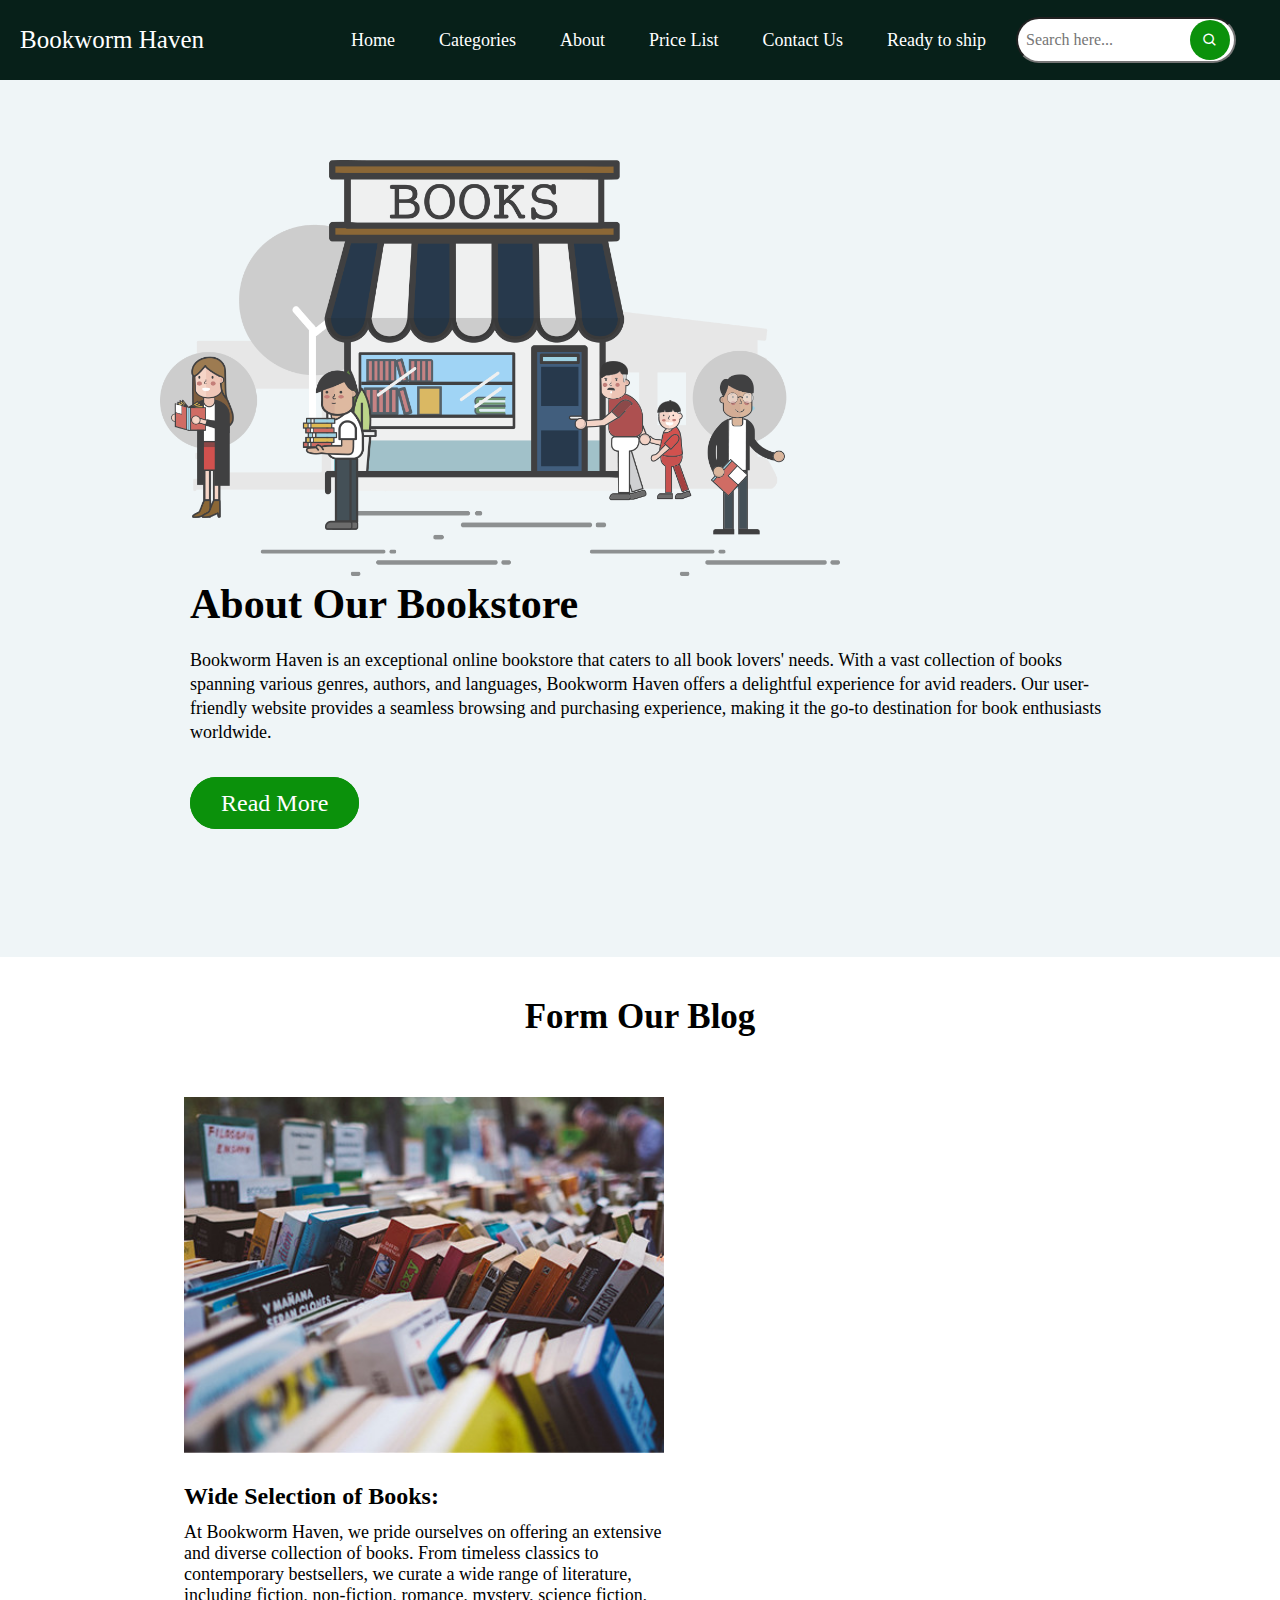
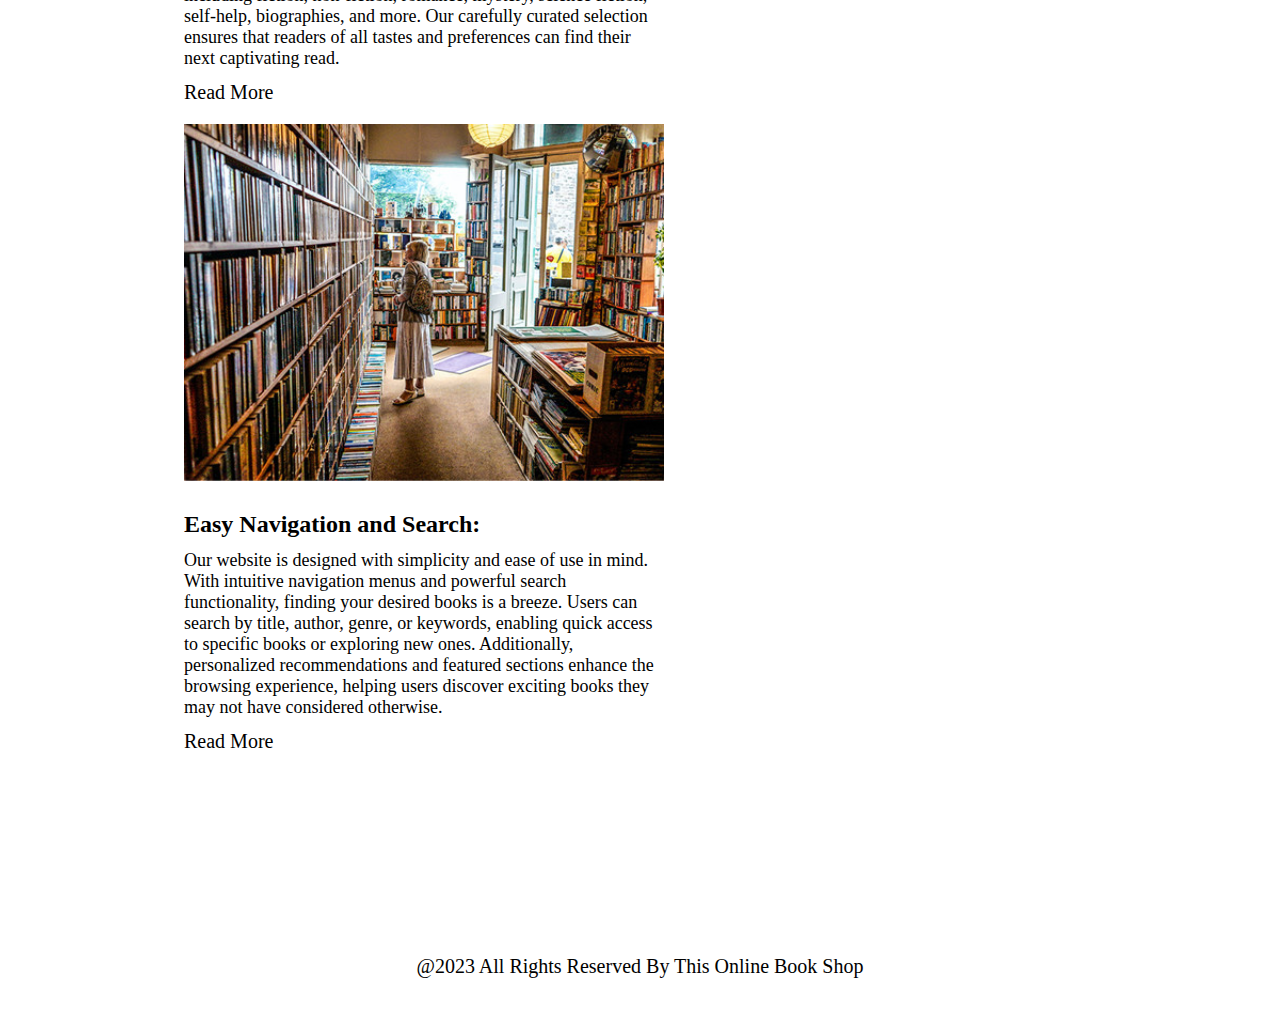
<file: Tech Intern Task-3 Book Store/about.html>
<!DOCTYPE html>
<html lang="en">
<head>
    <meta charset="UTF-8">
    <meta http-equiv="X-UA-Compatible" content="IE=edge">
    <meta name="viewport" content="width=device-width, initial-scale=1.0">

     <!--- title ----->
    <title>Online Book Store | HTML CSS</title>

      <!----- customer css file -->
      <link rel="stylesheet" href="style.css">

      <!------ font awesome cdn ----->
      <link rel="stylesheet" href="https://unpkg.com/boxicons@latest/css/boxicons.min.css">

</head>
<body>

    <nav class="navbar">
        <div class="logo">
            <h2>Bookworm Haven</h2>
        </div>

        <div class="navmenu">
            <ul>
                <li><a href="home.html">Home</a></li>
                <li><a href="categories.html">Categories</a></li>
                <li><a href="about.html">About</a></li>
                <li><a href="Pricelist.html">Price List</a></li>
                <li><a href="contactus.html">Contact Us</a></li>
                <li><a href="ReadyToShip.html">Ready to ship</a></li>
            </ul>

            <div class="search-box">
                <input type="search" class="search" placeholder="Search here...">
                <i class='bx bx-search'></i>
            </div>
        </div>
    </nav>

        

        <!---about section ----->
        <section id="about">
            <div class="set-row">
                <img src="about-img.png" alt="">

                <div class="about-content">
                    <h2>About Our Bookstore</h2>
                    <p>Bookworm Haven is an exceptional online bookstore that caters to all book lovers' needs. With a vast collection of books spanning various genres, authors, and languages, Bookworm Haven offers a delightful experience for avid readers. Our user-friendly website provides a seamless browsing and purchasing experience, making it the go-to destination for book enthusiasts worldwide.</p>

                    <a href="#" class="btn2">Read More</a>
                </div>
            </div>
        </section>

        <!--- blog section -->

        <section id="blog">
            <h2 class="blog-header">Form Our Blog</h2>
            <div class="set-row">
                <div class="col">
                    <img src="b1.jpg" alt="">
                    <h4>Wide Selection of Books:</h4>
                    <p>At Bookworm Haven, we pride ourselves on offering an extensive and diverse collection of books. From timeless classics to contemporary bestsellers, we curate a wide range of literature, including fiction, non-fiction, romance, mystery, science fiction, self-help, biographies, and more. Our carefully curated selection ensures that readers of all tastes and preferences can find their next captivating read.</p>

                    <a href="#">Read More</a>
                </div>

                <div class="col">
                    <img src="b2.jpg" alt="">
                    <h4>Easy Navigation and Search:</h4>
                    <p>Our website is designed with simplicity and ease of use in mind. With intuitive navigation menus and powerful search functionality, finding your desired books is a breeze. Users can search by title, author, genre, or keywords, enabling quick access to specific books or exploring new ones. Additionally, personalized recommendations and featured sections enhance the browsing experience, helping users discover exciting books they may not have considered otherwise.</p>
                    <a href="#">Read More</a>
                </div>
            </div>
        </section>

       

        <div class="footer">
            <div class="footer">
                <p>@2023 All Rights Reserved By This Online Book Shop</p>
            </div>
        </div>

       <!---customer script file ----->
       <script src="script.js"></script>
    
</body>
</html>
</file>
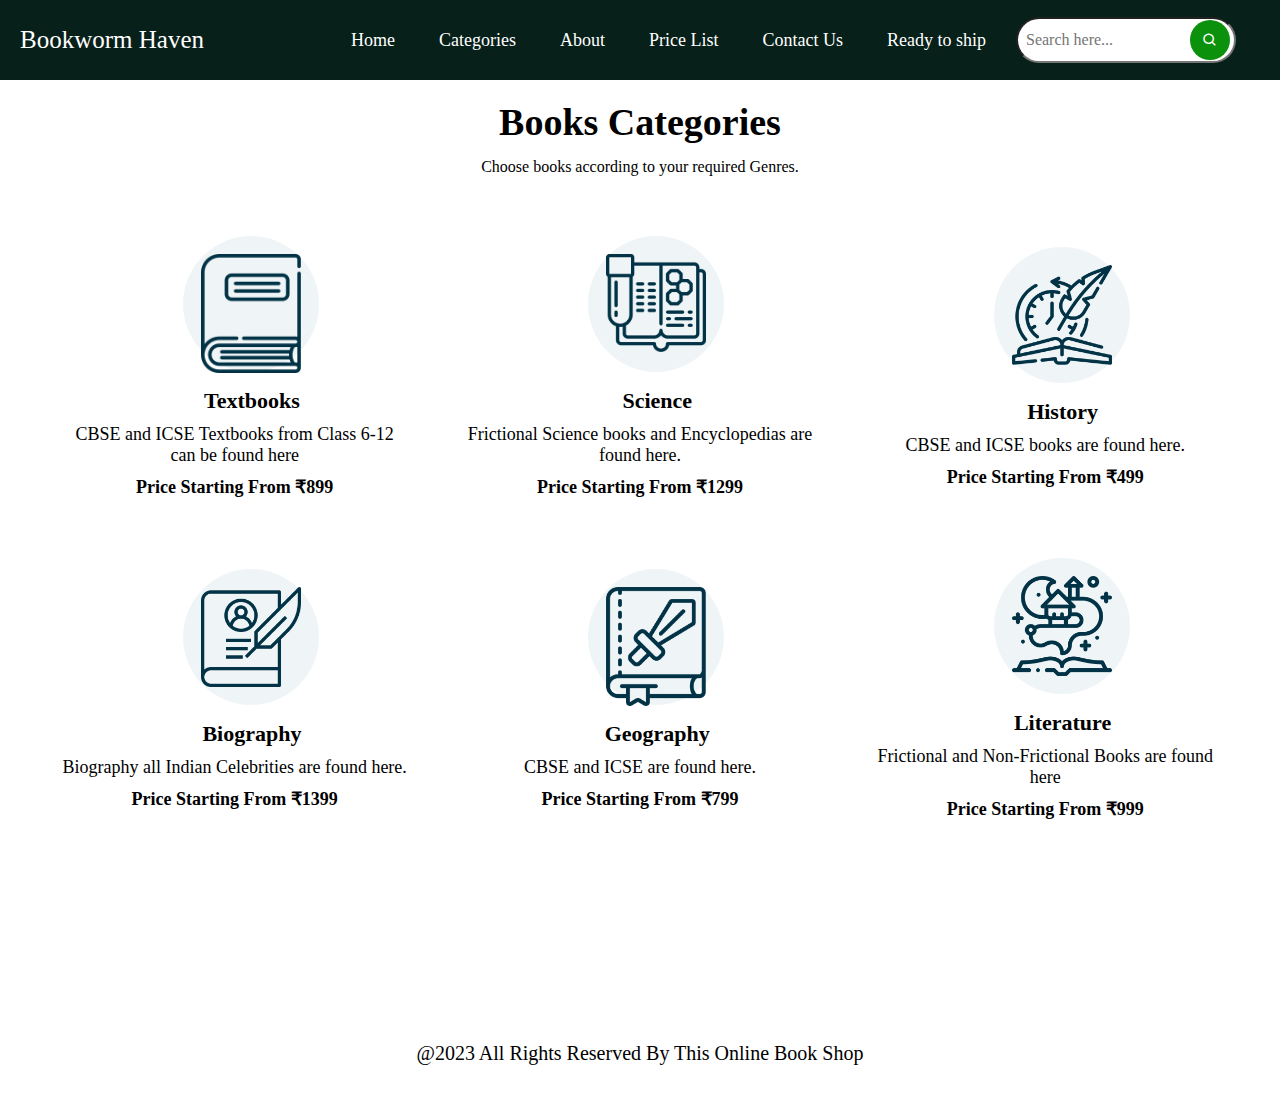
<file: Tech Intern Task-3 Book Store/categories.html>
<!DOCTYPE html>
<html lang="en">
<head>
    <meta charset="UTF-8">
    <meta http-equiv="X-UA-Compatible" content="IE=edge">
    <meta name="viewport" content="width=device-width, initial-scale=1.0">

     <!--- title ----->
    <title>Online Book Store | HTML CSS</title>

      <!----- customer css file -->
      <link rel="stylesheet" href="style.css">

      <!------ font awesome cdn ----->
      <link rel="stylesheet" href="https://unpkg.com/boxicons@latest/css/boxicons.min.css">

</head>
<body>

    <nav class="navbar">
        <div class="logo">
            <h2>Bookworm Haven</h2>
        </div>

        <div class="navmenu">
            <ul>
                <li><a href="home.html">Home</a></li>
                <li><a href="categories.html">Categories</a></li>
                <li><a href="about.html">About</a></li>
                <li><a href="Pricelist.html">Price List</a></li>
                <li><a href="contactus.html">Contact Us</a></li>
                <li><a href="ReadyToShip.html">Ready to ship</a></li>
            </ul>

            <div class="search-box">
                <input type="search" class="search" placeholder="Search here...">
                <i class='bx bx-search'></i>
            </div>
        </div>
    </nav>


        <!----categories section ----->
        <section id="categories">
            <div class="cat-row">
                <div class="cat-header">
                    <h2>Books Categories</h2>
                    <p>Choose books according to your required Genres.</p>
                </div>

                <div class="cat-books">
                    <div class="books">
                        <div class="book-img">
                            <img src="cat1.png" alt="">
                        </div>
                        <h4>Textbooks</h4>
                        <p>CBSE and ICSE Textbooks from Class 6-12 can be found here</p>
                        <p><b>Price Starting From &#8377;899</b></p>
                    </div>

                    <div class="books">
                        <div class="book-img">
                            <img src="cat2.png" alt="">
                        </div>
                        <h4>Science</h4>
                        <p>Frictional Science books and Encyclopedias are found here.</p>
                        <p><b>Price Starting From &#8377;1299</b></p>
                    </div>

                    <div class="books">
                        <div class="book-img">
                            <img src="cat3.png" alt="">
                        </div>
                        <h4>History</h4>
                        <p>CBSE and ICSE books are found here.</p>
                        <p><b>Price Starting From &#8377;499</b></p>
                    </div>
                    
                </div>

                <div class="cat-books">
                    <div class="books">
                        <div class="book-img">
                            <img src="cat4.png" alt="">
                        </div>
                        <h4>Biography</h4>
                        <p>Biography all Indian Celebrities are found here.</p>
                        <p><b>Price Starting From &#8377;1399</b></p>
                    </div>

                    <div class="books">
                        <div class="book-img">
                            <img src="cat5.png" alt="">
                        </div>
                        <h4>Geography</h4>
                        <p>CBSE and ICSE are found here.</p>
                        <p><b>Price Starting From &#8377;799</b></p>
                    </div>

                    <div class="books">
                        <div class="book-img">
                            <img src="cat6.png" alt="">
                        </div>
                        <h4>Literature</h4>
                        <p>Frictional and Non-Frictional Books are found here</p>
                        <p><b>Price Starting From &#8377;999</b></p>
                    </div>
                    
                </div>

            </div>
        </section>

        

        <div class="footer">
            <div class="footer">
                <p>@2023 All Rights Reserved By This Online Book Shop</p>
            </div>
        </div>

       <!---customer script file ----->
       <script src="script.js"></script>
    
</body>
</html>
</file>
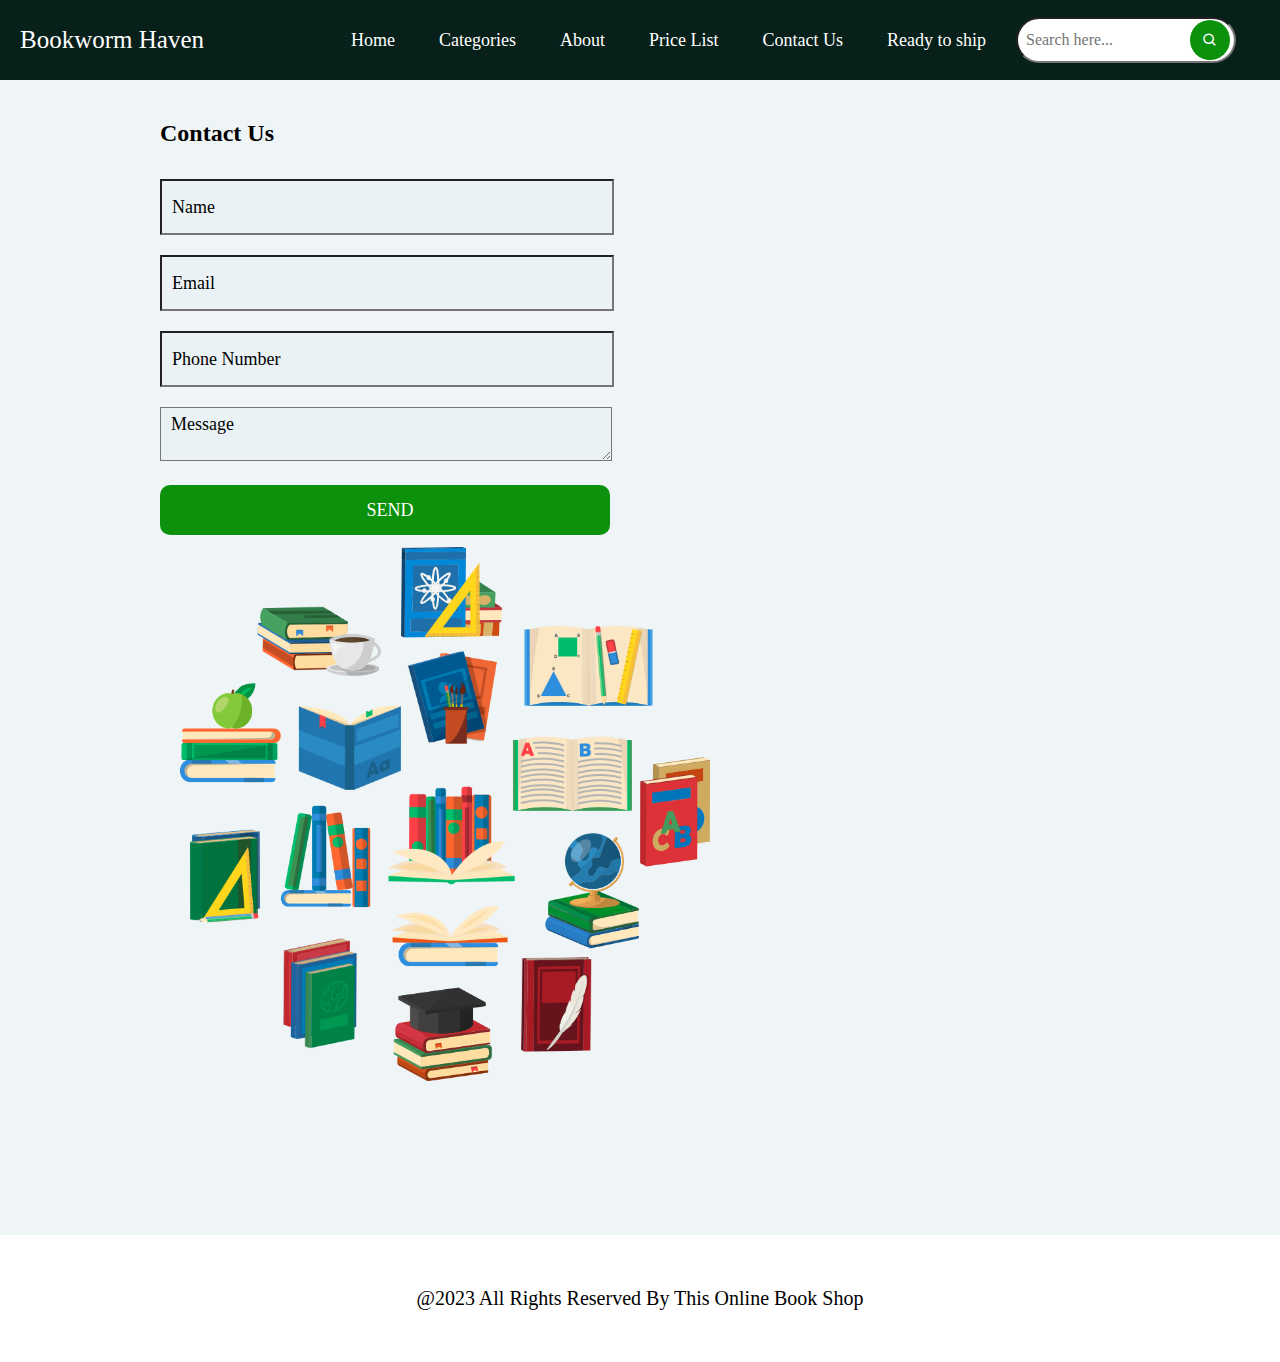
<file: Tech Intern Task-3 Book Store/contactus.html>
<!DOCTYPE html>
<html lang="en">

<head>
    <meta charset="UTF-8">
    <meta http-equiv="X-UA-Compatible" content="IE=edge">
    <meta name="viewport" content="width=device-width, initial-scale=1.0">

    <!--- title ----->
    <title>Online Book Store | HTML CSS</title>

    <!----- customer css file -->
    <link rel="stylesheet" href="style.css">

    <!------ font awesome cdn ----->
    <link rel="stylesheet" href="https://unpkg.com/boxicons@latest/css/boxicons.min.css">

</head>

<body>

    <nav class="navbar">
        <div class="logo">
            <h2>Bookworm Haven</h2>
        </div>

        <div class="navmenu">
            <ul>
                <li><a href="home.html">Home</a></li>
                <li><a href="categories.html">Categories</a></li>
                <li><a href="about.html">About</a></li>
                <li><a href="Pricelist.html">Price List</a></li>
                <li><a href="contactus.html">Contact Us</a></li>
                <li><a href="ReadyToShip.html">Ready to ship</a></li>
            </ul>

            <div class="search-box">
                <input type="search" class="search" placeholder="Search here...">
                <i class='bx bx-search'></i>
            </div>
        </div>
    </nav>
    <section id="contactus">
        <div class="contact-row">
            <div class="col">
                <h2>Contact Us</h2>

                <form action="">
                    <input type="text" placeholder="Name">
                    <br>
                    <input type="text" placeholder="Email">
                    <br>
                    <input type="text" placeholder="Phone Number">
                    <br>
                    <textarea cols="20" rows="5" placeholder="Message"></textarea>
                    <br>
                    <input type="submit" value="SEND">
                </form>
            </div>

            <div class="col">
                <img src="contact-img.png" alt="">
            </div>
        </div>
    </section>

    <div class="footer">
        <div class="footer">
            <p>@2023 All Rights Reserved By This Online Book Shop</p>
        </div>
    </div>

    <!---customer script file ----->
    <script src="script.js"></script>

</body>

</html>
</file>
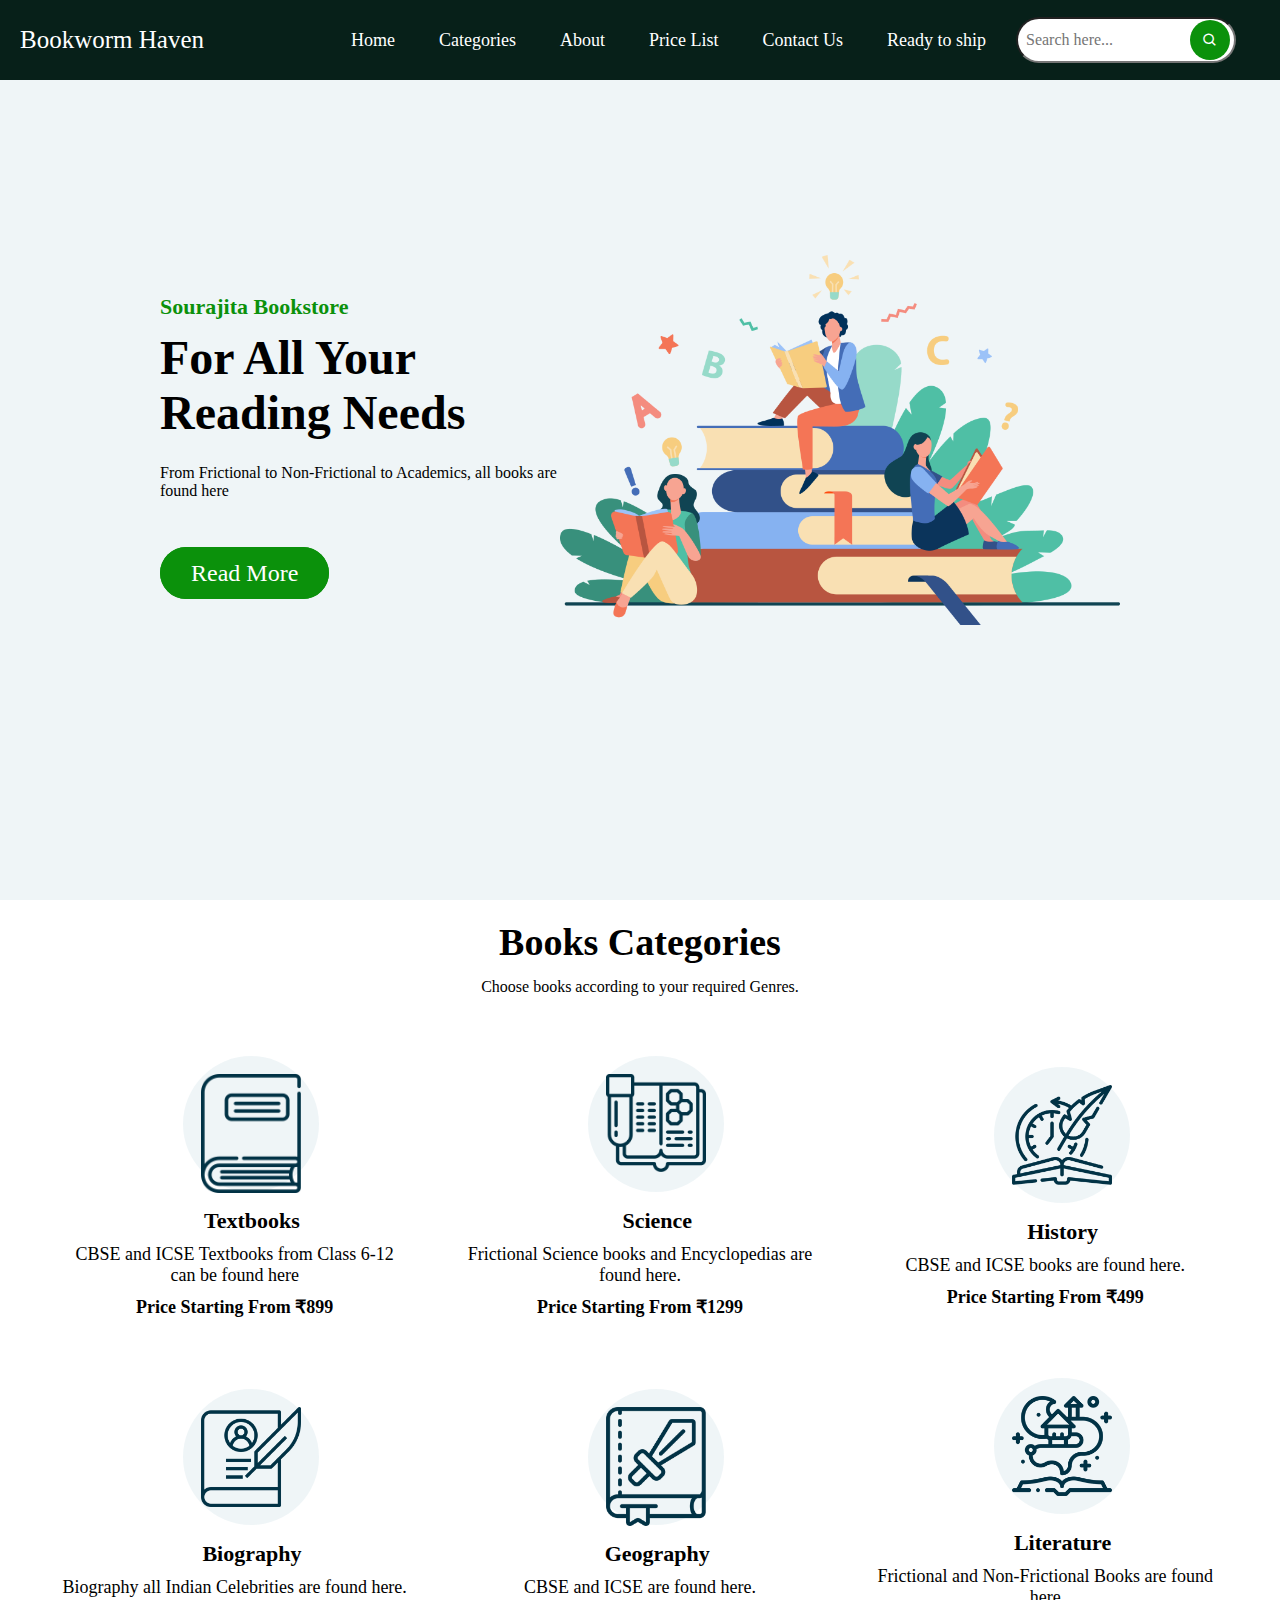
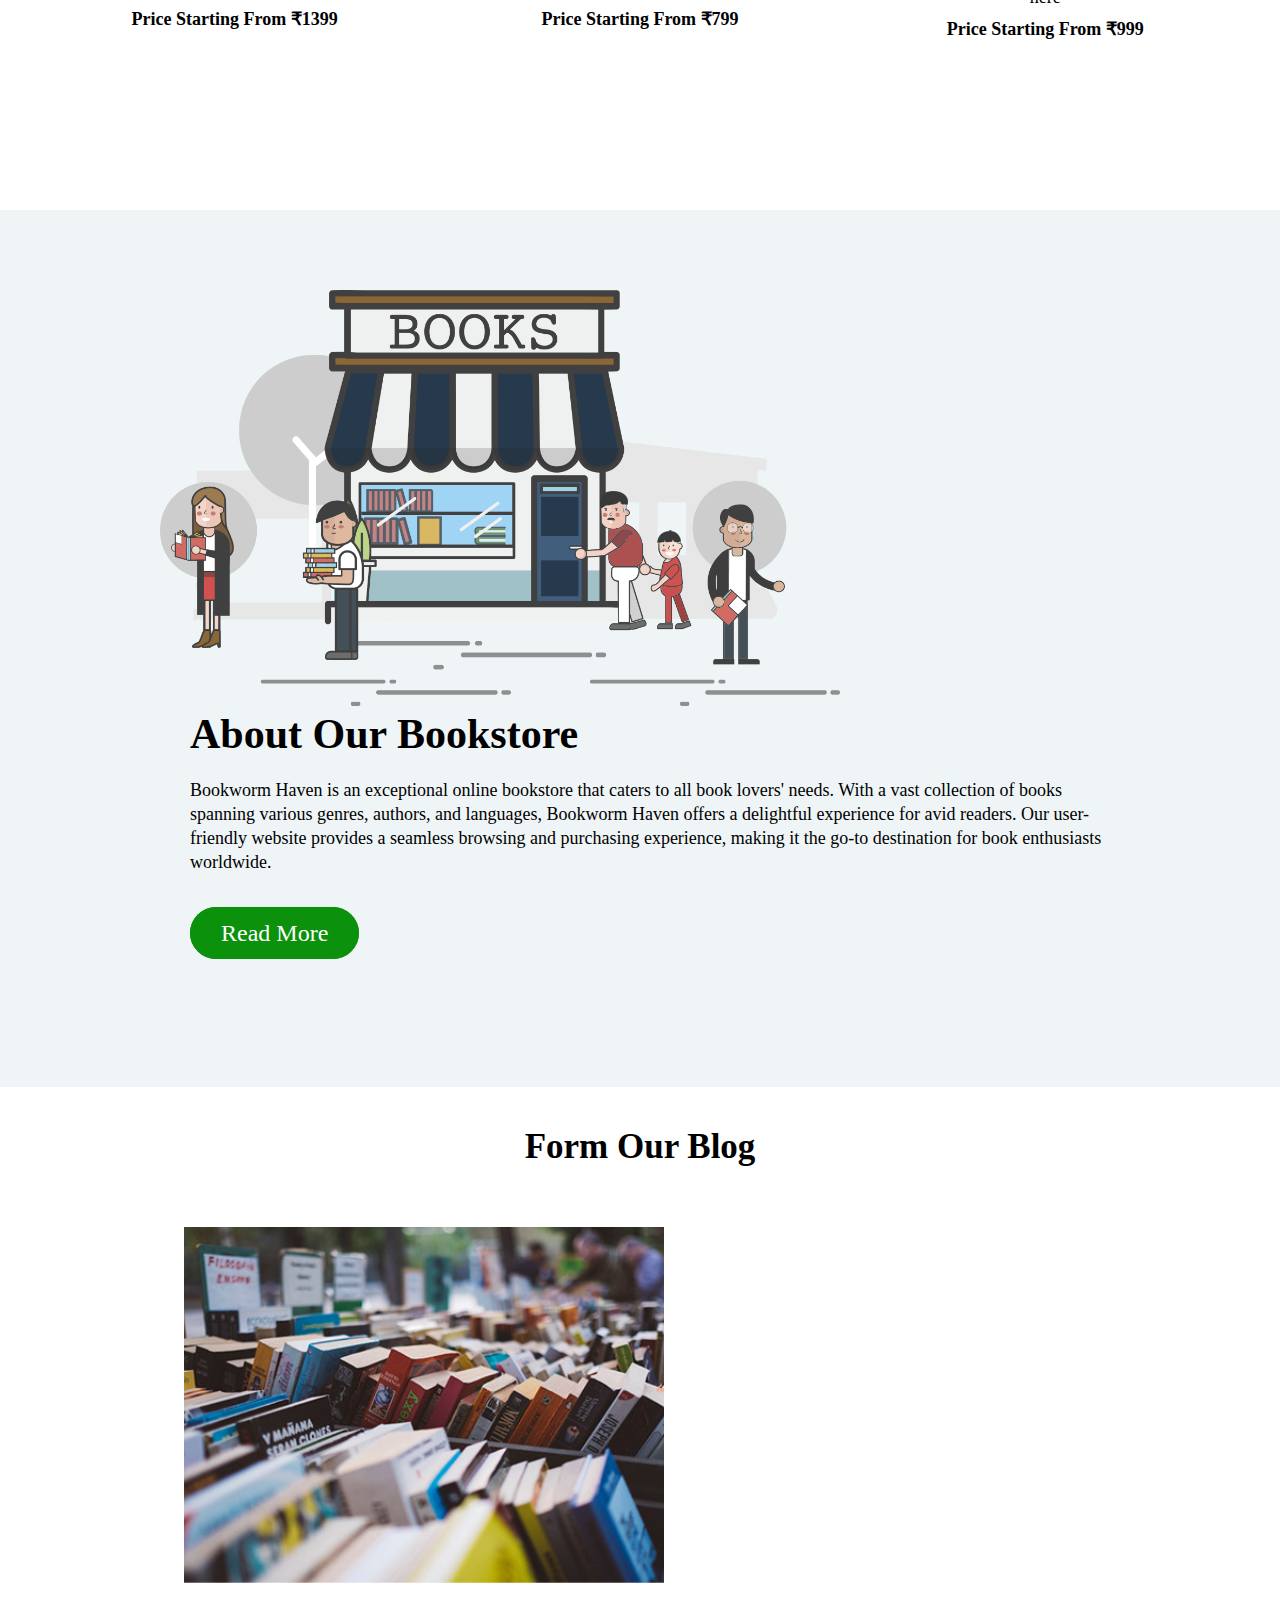
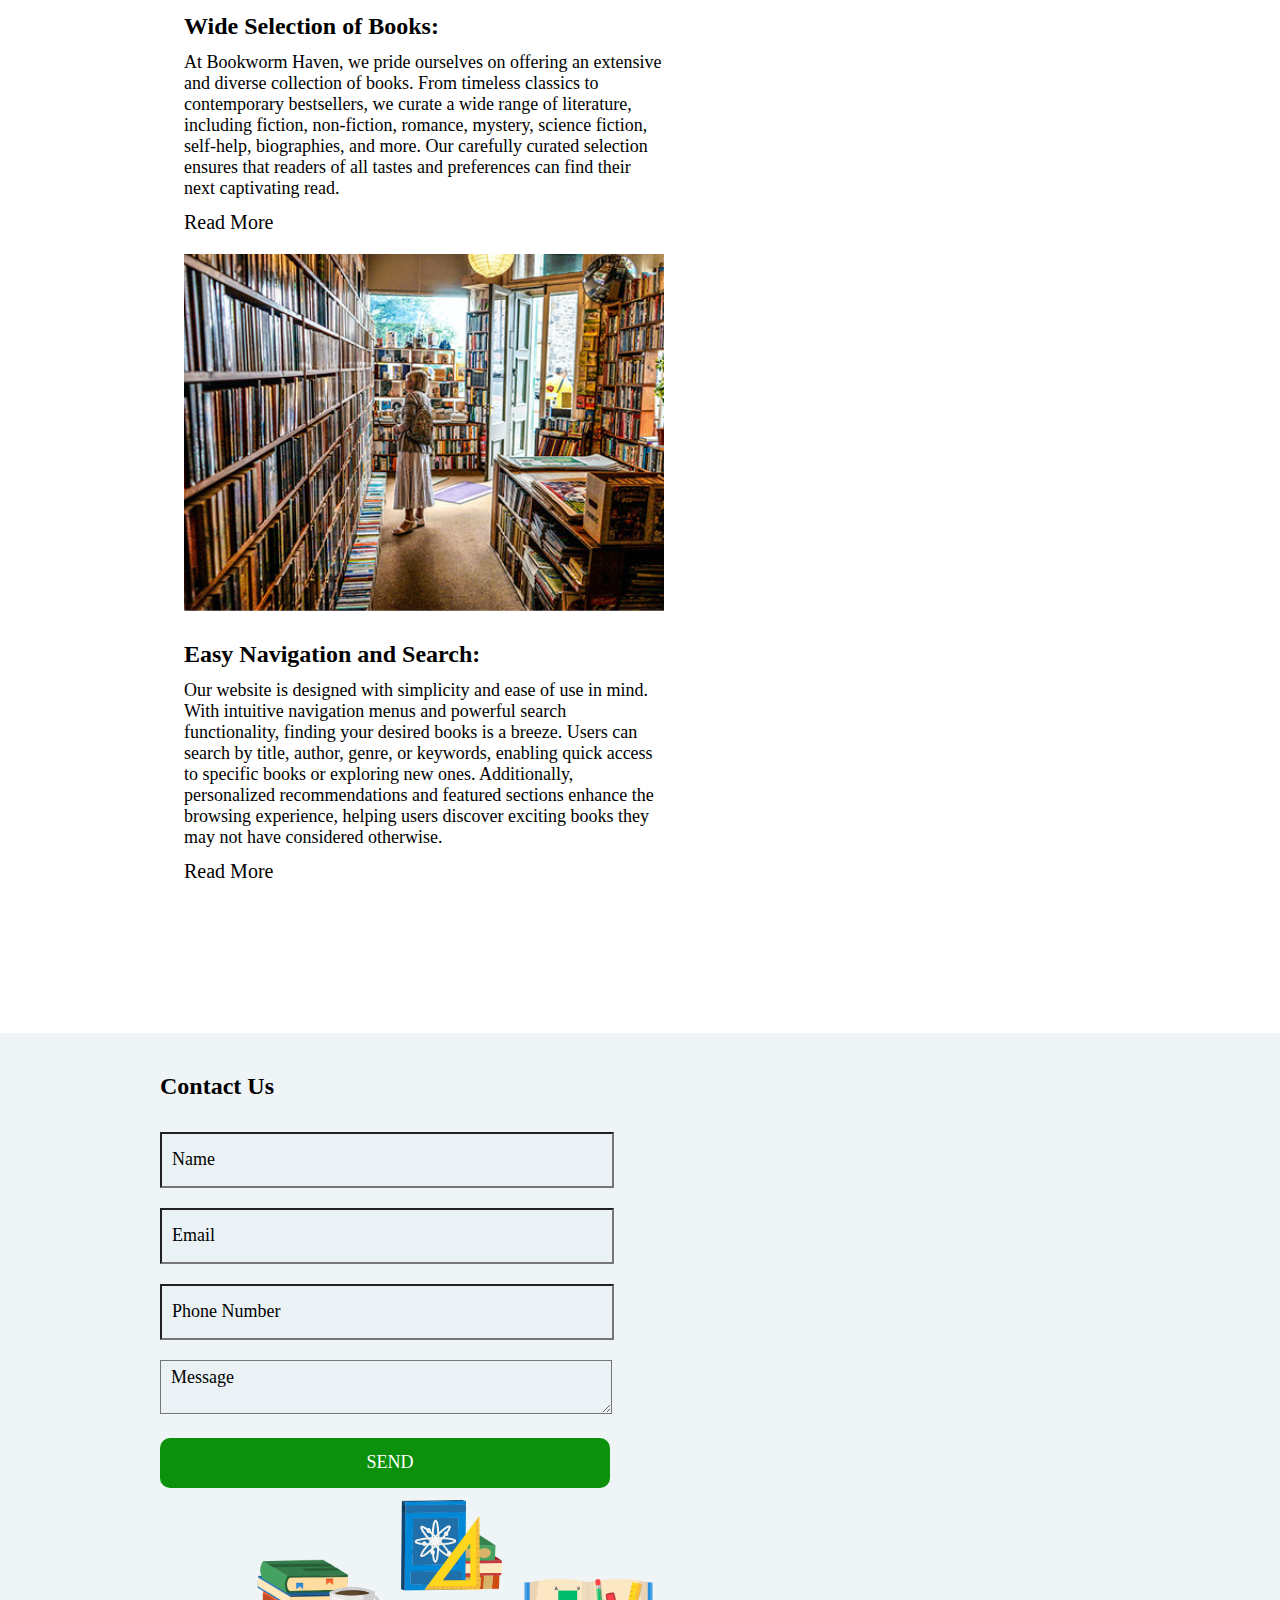
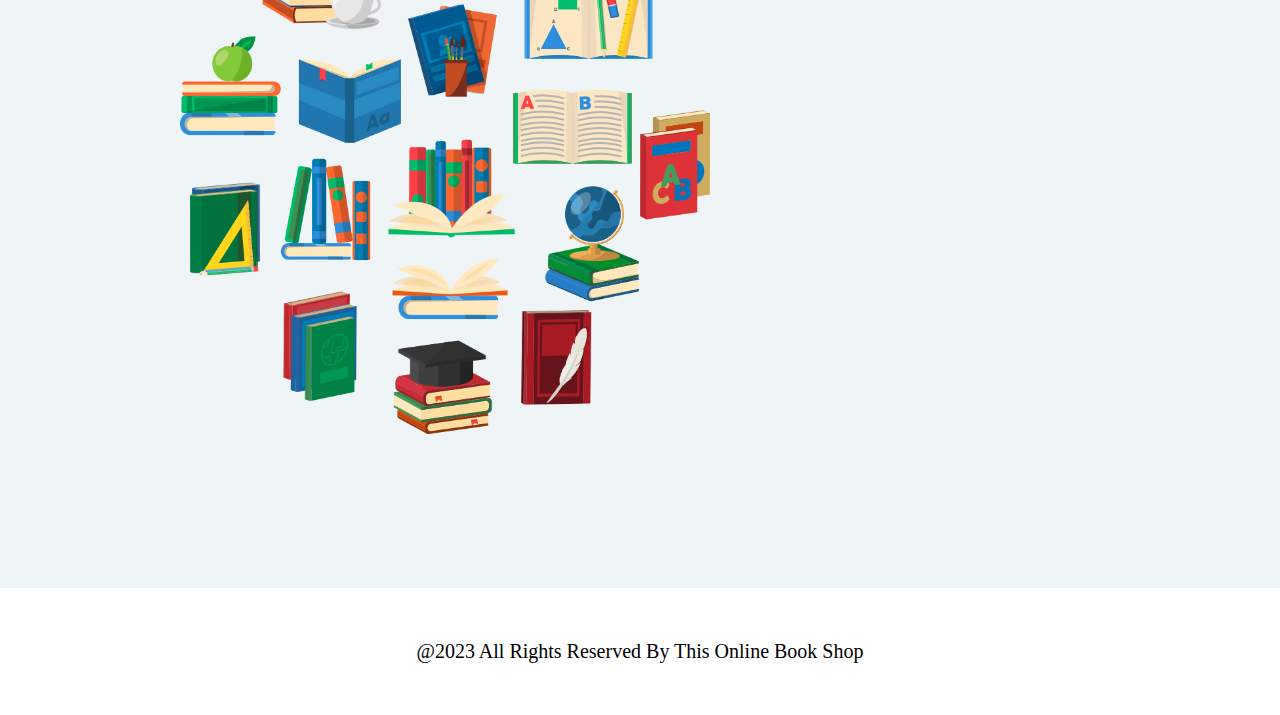
<file: Tech Intern Task-3 Book Store/home.html>
<!DOCTYPE html>
<html lang="en">
<head>
    <meta charset="UTF-8">
    <meta http-equiv="X-UA-Compatible" content="IE=edge">
    <meta name="viewport" content="width=device-width, initial-scale=1.0">

     <!--- title ----->
    <title>Online Book Store | HTML CSS</title>

      <!----- customer css file -->
      <link rel="stylesheet" href="style.css">

      <!------ font awesome cdn ----->
      <link rel="stylesheet" href="https://unpkg.com/boxicons@latest/css/boxicons.min.css">

</head>
<body>

        <header>
            <nav class="navbar">
                <div class="logo">
                    <h2>Bookworm Haven</h2>
                </div>

                <div class="navmenu">
                    <ul>
                        <li><a href="home.html">Home</a></li>
                        <li><a href="#categories">Categories</a></li>
                        <li><a href="#about">About</a></li>
                        <li><a href="Pricelist.html">Price List</a></li>
                        <li><a href="#contactus">Contact Us</a></li>
                        <li><a href="ReadyToShip.html">Ready to ship</a></li>
                    </ul>

                    <div class="search-box">
                        <input type="search" class="search" placeholder="Search here...">
                        <i class='bx bx-search'></i>
                    </div>
                </div>
            </nav>

            <div class="menubar">
                <i class='bx bx-menu'  id="menu-icon"></i>
            </div>

            <div class="main-header">
                <div class="header">
                    <h5>Sourajita Bookstore</h5>
                    <h2>For All Your Reading Needs</h2>
                    <p>From Frictional to Non-Frictional to Academics, all books are found here</p>
                  

                    <a href="" class="btn">Read More</a>
                </div>

                <img src="slider-img.png" alt="">
            </div>

        </header>


        <!----categories section ----->
        <section id="categories">
            <div class="cat-row">
                <div class="cat-header">
                    <h2>Books Categories</h2>
                    <p>Choose books according to your required Genres.</p>
                </div>

                <div class="cat-books">
                    <div class="books">
                        <div class="book-img">
                            <img src="cat1.png" alt="">
                        </div>
                        <h4>Textbooks</h4>
                        <p>CBSE and ICSE Textbooks from Class 6-12 can be found here</p>
                        <p><b>Price Starting From &#8377;899</b></p>
                    </div>

                    <div class="books">
                        <div class="book-img">
                            <img src="cat2.png" alt="">
                        </div>
                        <h4>Science</h4>
                        <p>Frictional Science books and Encyclopedias are found here.</p>
                        <p><b>Price Starting From &#8377;1299</b></p>
                    </div>

                    <div class="books">
                        <div class="book-img">
                            <img src="cat3.png" alt="">
                        </div>
                        <h4>History</h4>
                        <p>CBSE and ICSE books are found here.</p>
                        <p><b>Price Starting From &#8377;499</b></p>
                    </div>
                    
                </div>

                <div class="cat-books">
                    <div class="books">
                        <div class="book-img">
                            <img src="cat4.png" alt="">
                        </div>
                        <h4>Biography</h4>
                        <p>Biography all Indian Celebrities are found here.</p>
                        <p><b>Price Starting From &#8377;1399</b></p>
                    </div>

                    <div class="books">
                        <div class="book-img">
                            <img src="cat5.png" alt="">
                        </div>
                        <h4>Geography</h4>
                        <p>CBSE and ICSE are found here.</p>
                        <p><b>Price Starting From &#8377;799</b></p>
                    </div>

                    <div class="books">
                        <div class="book-img">
                            <img src="cat6.png" alt="">
                        </div>
                        <h4>Literature</h4>
                        <p>Frictional and Non-Frictional Books are found here</p>
                        <p><b>Price Starting From &#8377;999</b></p>
                    </div>
                    
                </div>

            </div>
        </section>

        <!---about section ----->
        <section id="about">
            <div class="set-row">
                <img src="about-img.png" alt="">

                <div class="about-content">
                    <h2>About Our Bookstore</h2>
                    <p>Bookworm Haven is an exceptional online bookstore that caters to all book lovers' needs. With a vast collection of books spanning various genres, authors, and languages, Bookworm Haven offers a delightful experience for avid readers. Our user-friendly website provides a seamless browsing and purchasing experience, making it the go-to destination for book enthusiasts worldwide.</p>

                    <a href="#" class="btn2">Read More</a>
                </div>
            </div>
        </section>

        <!--- blog section -->

        <section id="blog">
            <h2 class="blog-header">Form Our Blog</h2>
            <div class="set-row">
                <div class="col">
                    <img src="b1.jpg" alt="">
                    <h4>Wide Selection of Books:</h4>
                    <p>At Bookworm Haven, we pride ourselves on offering an extensive and diverse collection of books. From timeless classics to contemporary bestsellers, we curate a wide range of literature, including fiction, non-fiction, romance, mystery, science fiction, self-help, biographies, and more. Our carefully curated selection ensures that readers of all tastes and preferences can find their next captivating read.</p>

                    <a href="#">Read More</a>
                </div>

                <div class="col">
                    <img src="b2.jpg" alt="">
                    <h4>Easy Navigation and Search:</h4>
                    <p>Our website is designed with simplicity and ease of use in mind. With intuitive navigation menus and powerful search functionality, finding your desired books is a breeze. Users can search by title, author, genre, or keywords, enabling quick access to specific books or exploring new ones. Additionally, personalized recommendations and featured sections enhance the browsing experience, helping users discover exciting books they may not have considered otherwise.</p>
                    <a href="#">Read More</a>
                </div>
            </div>
        </section>

        <!---contact section ---->

        <section id="contactus">
            <div class="contact-row">
                <div class="col">
                    <h2>Contact Us</h2>

                    <form action="">
                        <input type="text" placeholder="Name">
                        <br>
                        <input type="text" placeholder="Email">
                        <br>
                        <input type="text" placeholder="Phone Number">
                        <br>
                        <textarea cols="20" rows="5" placeholder="Message"></textarea>
                        <br>
                        <input type="submit" value="SEND">
                    </form>
                </div>

                <div class="col">
                    <img src="contact-img.png" alt="">
                </div>
            </div>
        </section>

        <div class="footer">
            <div class="footer">
                <p>@2023 All Rights Reserved By This Online Book Shop</p>
            </div>
        </div>

       <!---customer script file ----->
       <script src="script.js"></script>
    
</body>
</html>
</file>
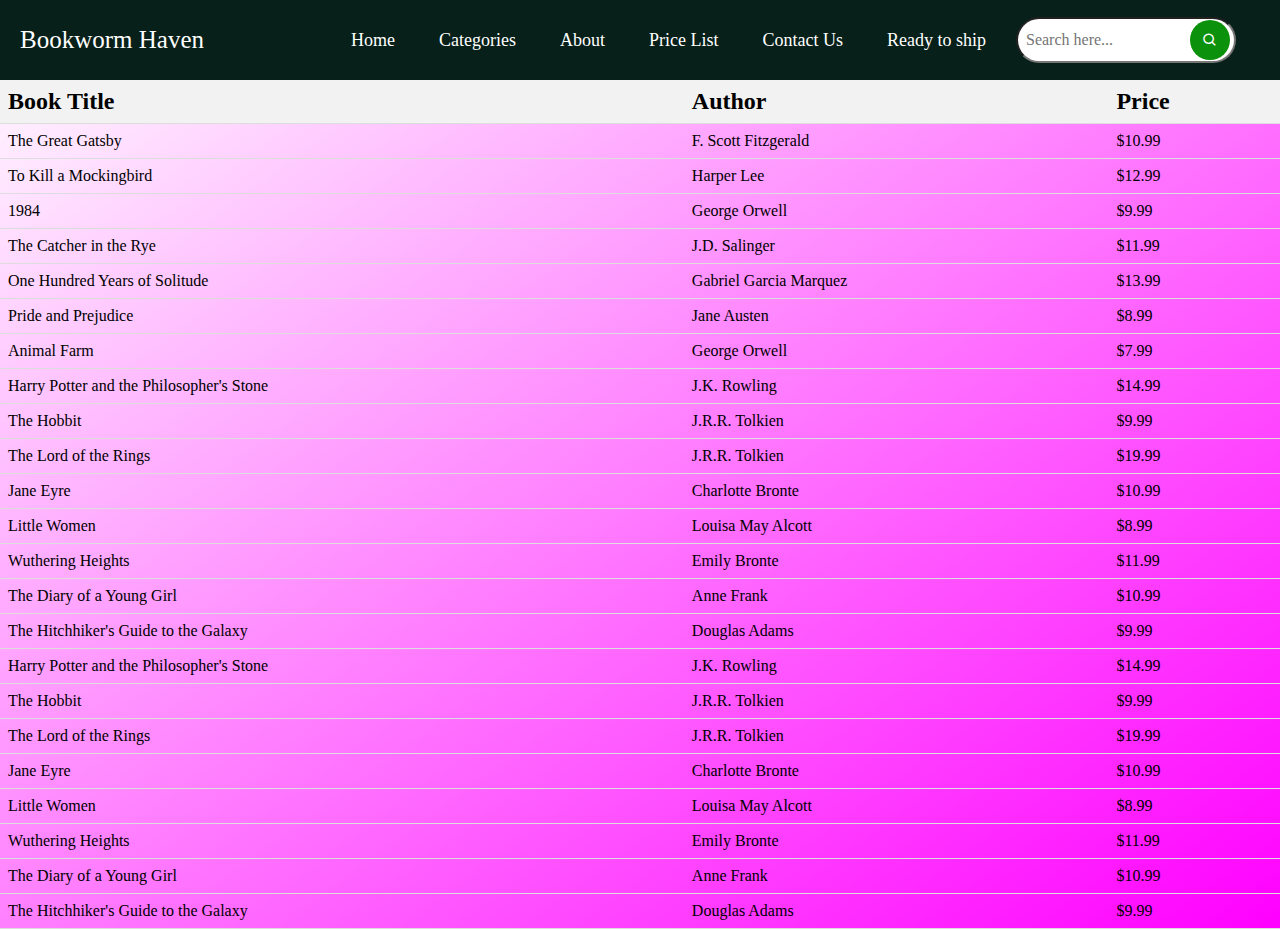
<file: Tech Intern Task-3 Book Store/Pricelist.html>
<!DOCTYPE html>
<html>

<head>
    <meta charset="UTF-8">
    <title>Book Prices</title>
    <style>
        body {
            background: linear-gradient(to bottom right, #FFFFFF, #FF00FF);
        }

        table {
            width: 100%;
            border-collapse: collapse;
        }

        th,
        td {
            padding: 8px;
            text-align: left;
            border-bottom: 1px solid #ddd;
        }

        th {
            background-color: #f2f2f2;
        }
    </style>
     <!----- customer css file -->
     <link rel="stylesheet" href="style.css">

     <!------ font awesome cdn ----->
     <link rel="stylesheet" href="https://unpkg.com/boxicons@latest/css/boxicons.min.css">

</head>

<body>
    <nav class="navbar">
        <div class="logo">
            <h2>Bookworm Haven</h2>
        </div>

        <div class="navmenu">
            <ul>
                <li><a href="home.html">Home</a></li>
                <li><a href="categories.html">Categories</a></li>
                <li><a href="about.html">About</a></li>
                <li><a href="Pricelist.html">Price List</a></li>
                <li><a href="contactus.html">Contact Us</a></li>
                <li><a href="ReadyToShip.html">Ready to ship</a></li>
            </ul>

            <div class="search-box">
                <input type="search" class="search" placeholder="Search here...">
                <i class='bx bx-search'></i>
            </div>
        </div>
    </nav>
    <div class="menubar">
        <i class='bx bx-menu' id="menu-icon"></i>
    </div>
    <span>

    </span>
    <table>
        <tr>
            <th><h2>Book Title</h2></th>
            <th><h2>Author</h2></th>
            <th><h2>Price</h2></th>
        </tr>
        <tr>
            <td>The Great Gatsby</td>
            <td>F. Scott Fitzgerald</td>
            <td>$10.99</td>
        </tr>
        <tr>
            <td>To Kill a Mockingbird</td>
            <td>Harper Lee</td>
            <td>$12.99</td>
        </tr>
        <tr>
            <td>1984</td>
            <td>George Orwell</td>
            <td>$9.99</td>
        </tr>
        <tr>
            <td>The Catcher in the Rye</td>
            <td>J.D. Salinger</td>
            <td>$11.99</td>
        </tr>
        <tr>
            <td>One Hundred Years of Solitude</td>
            <td>Gabriel Garcia Marquez</td>
            <td>$13.99</td>
        </tr>
        <tr>
            <td>Pride and Prejudice</td>
            <td>Jane Austen</td>
            <td>$8.99</td>
        </tr>
        <tr>
            <td>Animal Farm</td>
            <td>George Orwell</td>
            <td>$7.99</td>
        </tr>
        <tr>
            <td>Harry Potter and the Philosopher's Stone</td>
            <td>J.K. Rowling</td>
            <td>$14.99</td>
        </tr>
        <tr>
            <td>The Hobbit</td>
            <td>J.R.R. Tolkien</td>
            <td>$9.99</td>
        </tr>
        <tr>
            <td>The Lord of the Rings</td>
            <td>J.R.R. Tolkien</td>
            <td>$19.99</td>
        </tr>
        <tr>
            <td>Jane Eyre</td>
            <td>Charlotte Bronte</td>
            <td>$10.99</td>
        </tr>
        <tr>
            <td>Little Women</td>
            <td>Louisa May Alcott</td>
            <td>$8.99</td>
        </tr>
        <tr>
            <td>Wuthering Heights</td>
            <td>Emily Bronte</td>
            <td>$11.99</td>
        </tr>
        <tr>
            <td>The Diary of a Young Girl</td>
            <td>Anne Frank</td>
            <td>$10.99</td>
        </tr>
        <tr>
            <td>The Hitchhiker's Guide to the Galaxy</td>
            <td>Douglas Adams</td>
            <td>$9.99</td>
        </tr>
        <tr>
            <td>Harry Potter and the Philosopher's Stone</td>
            <td>J.K. Rowling</td>
            <td>$14.99</td>
        </tr>
        <tr>
            <td>The Hobbit</td>
            <td>J.R.R. Tolkien</td>
            <td>$9.99</td>
        </tr>
        <tr>
            <td>The Lord of the Rings</td>
            <td>J.R.R. Tolkien</td>
            <td>$19.99</td>
        </tr>
        <tr>
            <td>Jane Eyre</td>
            <td>Charlotte Bronte</td>
            <td>$10.99</td>
        </tr>
        <tr>
            <td>Little Women</td>
            <td>Louisa May Alcott</td>
            <td>$8.99</td>
        </tr>
        <tr>
            <td>Wuthering Heights</td>
            <td>Emily Bronte</td>
            <td>$11.99</td>
        </tr>
        <tr>
            <td>The Diary of a Young Girl</td>
            <td>Anne Frank</td>
            <td>$10.99</td>
        </tr>
        <tr>
            <td>The Hitchhiker's Guide to the Galaxy</td>
            <td>Douglas Adams</td>
            <td>$9.99</td>
        </tr>
        <!-- Add more rows for additional books -->
    </table>
    <!---customer script file ----->
    <script src="script.js"></script>
</body>

</html>
</file>
<file: Tech Intern Task-1 Passport Landing Page/style.css>
                                                                                                                                                                                                                                                                                                                                                                                                                                                                                                                                                                                                                  
</file>
<file: Tech Intern Task-2 Portfolio/style.css>
@import url('https://fonts.googleapis.com/css2?family=Alkatra&family=Roboto+Slab&display=swap');

@import url('https://fonts.googleapis.com/css2?family=Source+Code+Pro&display=swap');
*{
    margin: 0;
    padding: 0;
}
.sidebar{
    background-color: whitesmoke;
    font-family: 'Roboto Slab', serif;
    height: 100vh;
    transition: transform 0.3s ease-in;
}

.sidebar nav{
    padding: 58px;
}

.sidebar li {
    list-style: none;
    font-size: 20px;
    padding: 15px 0;
}

.sidebar li a {
    text-decoration: none;
    color: black;
 
}
.main{
    background-color: white;
    width: 85vw;
}
.container{
    display:flex;
}

.infoContainer{
    background-color: white;
    height: 30vw;
    width: 80vw;
    margin: 90px auto;
    display: flex;
    justify-content: space-around;
}

.devinfo{
    display: flex;
    justify-content: center;
    flex-direction: column;
    font-family: 'Source Code Pro', monospace;
}

.hello{font-size: 30px;}

.name{
    font-size: 50px;
    font-weight: bold;   
    font-family: 'Roboto Slab', serif; 
}

.About{
    font-size: 20px;
    font-weight: bold;
}

.buttons{
    margin-top: 20px;
}
.btn{
    padding: 4px 12px;
    border-radius: 151px;
    color: white;
    background-color: rgb(13, 166, 226);
    font-weight: bold;
    font-size: 14px;
    cursor: pointer;

}

.btn:hover{
    color: rgb(13, 166, 226);
    background-color: white;
}

.btn-sm{
    font-size: 12px;
    padding: 10px 15px;
    margin: 10px 0; 

}
.devpic img {
    height: 50vh;
    padding: 37px 41px;
    border-radius: 70%;
}

.contactform{
    padding: 0 34px;
    padding-top: 70px;
    font-family: 'Source Code Pro', monospace;
}



.contactform h1 {
    font-family: 'Roboto Slab', serif;
    text-align: center;
    padding: 12px 0;

}

.contactform form div{
    padding: 4px 0;
    display: flex;
    flex-direction: column;
}

.contactform form div input {
    width: 26vw;
    border-radius: 5px;
    margin: 6px 0 0 0;
    padding: 3px;
}

#emailHelp{
    font-size: 11px;
    color: midnightblue;
    margin: 0 5px;
}

#form-check{
    flex-direction: row;


}

#form-check input{
    width: 24px;
    margin: 3px 0;
}

.blogitem h2 {
    text-align: center;
    margin: 20px;
    font-family: 'Roboto Slab', serif;
}

.blogContainer h1 {
    font-family: 'Roboto Slab', serif;
    margin: 20px;
    text-align: center;
}

.blogitem p{
    text-align: justify;
    font-family: 'Roboto Slab', serif;
    margin: 12px;
}
.blogitem .btn-sm
{
    margin-left: 10px;
}
.intro h2{
    font-family: 'Source Code Pro', monospace;
    margin: 12px;
}


.intro p{
    font-family: 'Roboto Slab', serif;
    margin: 12px;

}

.sidebarGo{
    transform: translate(-240px, 0px);
    position: absolute;
}

.hamburger{
    position:absolute;
    cursor: pointer;
    top: 10px;
    left: 10px;
}

.cross{
    margin-left: 171px;
}

.intro p
{
    text-align: justify;
}

.intro h3
{
    padding-left: 12px;
}
</file>
<file: Tech Intern Task-3 Book Store/style.css>
*{
    margin: 0;
    padding: 0;
    text-decoration: none;
    list-style: none;
    font-family: "poppins";
}

.navbar{
    display: flex;
    justify-content: space-between;
    align-items: center;
    text-align: center;
    width: 100%;
    height: 80px;
    background: #072019;
}
.navmenu a{
    text-decoration: none;
}
.navbar h2{
    color: #ffffff;
    font-size: 25px;
    font-weight: 500;
    padding: 0px 20px;
}

.navmenu{
    display: flex;
    justify-content: space-between;
    align-items: center;
    z-index: 1000;
}

.navmenu li{
    display: inline-block;
}

.navmenu li a{
    color: #ffffff;
    margin-right: 20px;
    padding: 0px 10px;
    font-size: 18px;
    font-weight: 500;
}

.navmenu .search-box .search{
    padding: 12px 8px;
    border-radius: 50px;
    font-size: 16px;
}

.navmenu .search-box  i{
    color: #ffffff;
    position: relative;
    right: 50px;
    top: 2px;
    background-color: #0b910b;
    padding: 12px;
    border-radius: 50px;
}

header{
    background: #e7f0f3ac;
    width: 100%;
    height: 100vh;
}

.main-header{
    width: 75%;
    margin: auto;
    height: 80vh;
    display: flex;
    align-items: center;
    justify-content: space-around;
}

.main-header h5{
    font-size: 22px;
    color: #0b910b;
    font-weight: 550;
}

.main-header h2{
    font-size: 48px;
    width: 340px;
    margin-top: 10px;
    margin-bottom: 24px;
}

.main-header p{
    margin-bottom: 60px;
}

.main-header .btn{
    background: #0b910b;
    border: 1px solid #0b910b;
    font-size: 24px;
    color: #ffffff;
    font-weight: 400;
    padding: 12px 30px;
    border-radius: 50px;
    transition: all .5s;
}

.main-header .btn:hover{
    color: #0b910b;
    background: #ffffff;
}

.main-header img{
    width: 560px;
    height: auto;
}

/*--- categories ---*/
.cat-header{
    text-align: center;
    padding: 20px 0;
}

section{
    width: 95%;
    margin: auto;
    padding-bottom: 150px;
}

.cat-header h2{
    font-size: 38px;
    padding-bottom: 14px;
}

.cat-books{
    display: flex;
    justify-content: space-around;
    text-align: center;
    align-items: center;
    width: 100%;
    margin-top: 20px;
}

.cat-books .books{
    width: 360px;
    height: auto;
    padding: 20px 30px;
    position: relative;
}

.cat-books .books .book-img{
    background-color: #e7f0f3ac;
    padding: 18px;
    border-radius: 50%;
    width: 100px;
    height: 100px;
    text-align: center;
    position: relative;
    left: 35%;
}

.cat-books .books img{
    width: 100%;
}

.cat-books .books h4{
    margin-top: 16px;
    font-size: 22px;
    position: relative;
    left: 5%;
}

.cat-books .books p{
    font-size: 18px;
    padding-top: 10px;
}

.menubar i{
    color: #ffffff;
    font-size: 30px;
    padding-right: 20px;
    position: absolute;
    top: 22px;
    right: 40px;
    cursor: pointer;
}

/*---- about section ----*/

.set-row{
    display: flex;
    align-items: center;
    justify-content: space-around;
    width: 75%;
    margin: auto;
}

.set-row img{
    width: 680px;
    height: auto;
}

#about{
    background: #e7f0f3ac;
    width: 100%;
    padding: 80px 0px;
}

.set-row .about-content{
    padding-left: 30px;
    margin-bottom: 60px;
}

.set-row .about-content h2{
    font-size: 42px;
    padding-bottom: 20px;
}

.set-row .about-content p{
    font-size: 18px;
    line-height: 24px;
    padding-bottom: 46px;
}

.set-row .about-content .btn2{
    background: #0b910b;
    border: 1px solid #0b910b;
    font-size: 24px;
    color: #ffffff;
    font-weight: 400;
    padding: 12px 30px;
    border-radius: 50px;
    transition: all 0.5s;
}

.set-row .about-content .btn2:hover{
    background: #ffffff;
    color: #0b910b;
}

/*-----blog section - css ---*/

.blog-header{
    text-align: center;
    font-size: 35px;
    padding: 40px 0;
}

.set-row .col{
    padding-top: 20px;
    width: 480px;
    position: relative;
}

.set-row .col img{
    width: 100%;
}

.set-row .col  h4{
    font-size: 24px;
    padding: 12px 0;
    margin-top: 14px;
}

.set-row .col  p{
    font-size: 18px;
    padding-bottom: 12px;
}

.set-row .col a{
    font-size: 20px;
    color: #000;
}

.set-row .col a:hover{
    color: #0b910b;
}

.set-row .col .dates{
    position: absolute;
    top: 65%;
    left: 5%;
}

.set-row .col .dates span{
    background: #072019;
    color: #ffffff;
    padding: 12px 20px;
    font-size: 20px;
    border-radius: 50px;
}

/*----- contact section --------*/

#contactus{
    background: #e7f0f3ac;
    width: 100%;
}

.contact-row{
    display: flex;
    justify-content: space-between;
    align-items: center;
    width: 75%;
    margin: auto;
    padding-top: 40px;
}

.contact-row form{
    width: 450px;
    padding: 12px 0;
}

.contact-row form input, textarea{
    width: 100%;
    height: 40px;
    margin-top: 20px;
    padding: 6px 0;
    text-indent: 10px;
    font-size: 18px;
    background-color: #e7f0f3ac;
}

.contact-row form input::placeholder,
textarea::placeholder{
    color: #000;
}

.contact-row form input[type="submit"]{
    text-align: center;
    height: 50px;
    cursor: pointer;
    background-color: #0b910b;
    color: #ffffff;
    border: none;
    border-radius: 10px;
    outline: none;
}

.contact-row form input[type="submit"]:hover{
    border: 1px solid #0b910b;
    color: #0b910b;
    background: #ffffff;
}

.contact-row .col img{
    width: 530px;
    height: auto;
    padding-left: 20px;
}

.contact-row .col h2{
    font-size: 24px;
    font-weight: 600;
}

.footer{
    background: #ffffff;
    padding: 26px 20px;
    text-align: center;
    font-size: 20px;
}

/*---- Responsive ----*/
@media(max-width:1420px){
    .set-row{
        display: block;
    }

    .contact-row{
        display: block;
    }
}

@media(max-width:991px){
    .navmenu{
        display: block;
        position: absolute;
        right:100%;
        top: 10%;
        width: 300px;
        height: auto;
        background: #072019;
    }

    .navmenu li{
        display: block;
        line-height: 30px;
        margin-top: 30px;
        margin-bottom: 40px;
    }

    .search-box{
        text-align: center;
        margin-left: 40px;
        margin-bottom: 30px;
    }

    .navmenu.open{
        right: 0;
    }

    .cat-books .books .book-img{
        position: relative;
        left: 25%;
    }

    .main-header h2{
        font-size: 35px;
    }

    .main-header p{
        padding-bottom: 20px;
    }

    .set-row{
        display: block;
    }

    .set-row img{
        width: 400px;
        height: auto;
    }

    .set-row .col{
        padding-top: 20px;
        width: 380px;
        position: relative;
    }

    .set-row img{
        width: 480px;
        height: auto;
    }

    .set-row .col{
        width: 420px;
    }

    .set-row .col img{
        width: 100%;
    }

    .set-row .col .dates{
        position: absolute;
        top: 60%;
        left: 5%;
    }

    .contact-row form{
        width: 350px;
    }

    .contact-row .col img{
        width: 430px;
        height: auto;
        padding-left: 0px;
    }


}

@media(max-width:890px){
    .main-header{
        width: 100%;
        display: block;
        align-items: center;
        text-align: center;
        margin: 60px 0;
    }

    .main-header h2{
        width: 100%;
    }

    .main-header p{
        margin-bottom: 20px;
    }

    .main-header img{
        width: 360px;
        height: auto;
        margin-top: 30px;
    }

    .set-row .about-content h2{
        font-size: 28px;
        padding-bottom: 20px;
    }

    .set-row .about-content p{
        width: 300px;
    }

    .cat-books{
        display: block;
        position: relative;
        left: 0%;
    }

    .cat-books .books .book-img{
        position: relative;
        left: 35%;
    }

    .cat-books .books img{
        width: 100%;
    }

    .set-row .col{
        width: 350px;
    }

    .set-row .col .dates{
        position: absolute;
        top: 25px;
        left: 5%;
    }

    .contact-row .col img{
        width: 320px;
        height: auto;
        padding-left: 0px;
    }

    .contact-row form input{
        height: 20px;
    }
}

@media(max-width:460px){
    section{
        padding-top: 80px;
    }

    .main-header img{
        width: 260px;
    }

    .cat-books .books{
        width: 260px;
    }

    .cat-books .books .book-img{
        position: relative;
        left: 25%;
    }

    .set-row img{
        width: 330px;
        height: auto;
    }

    .set-row .col{
        width: 280px;
    }
}
</file>
